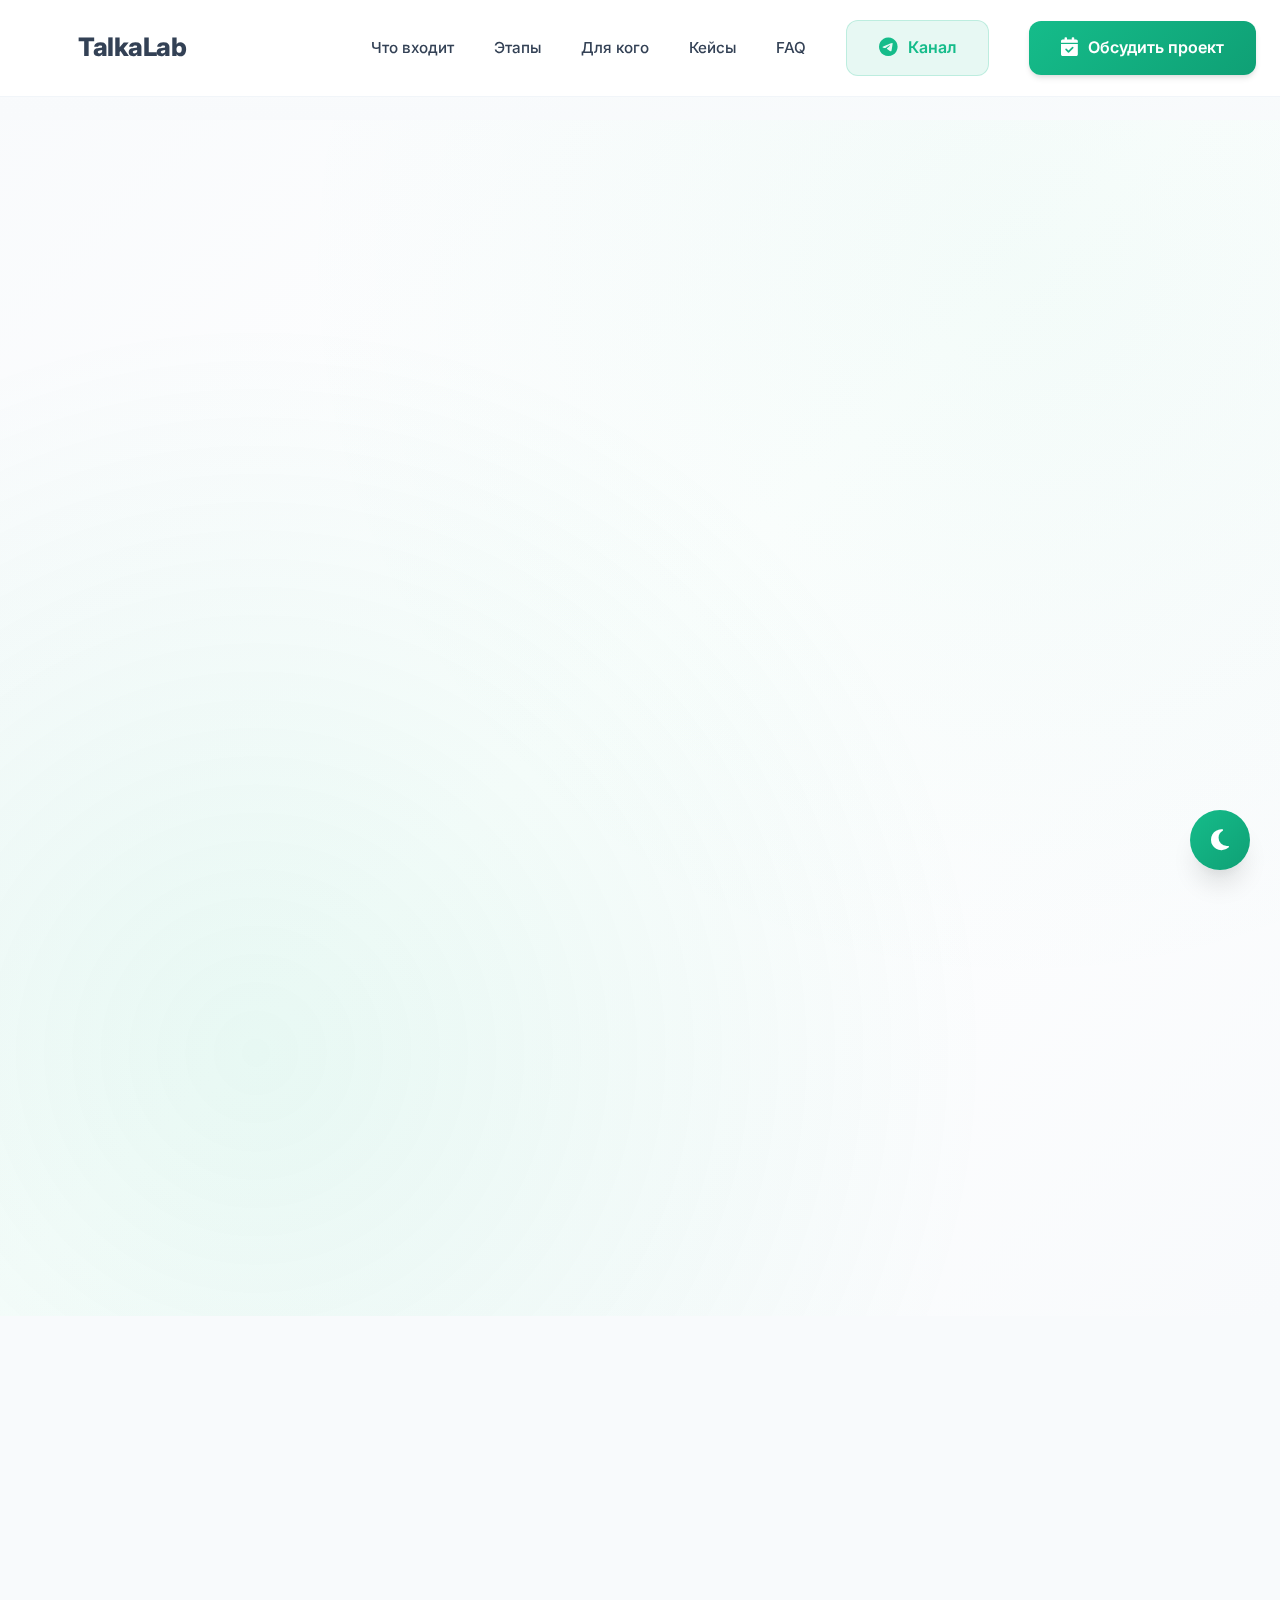
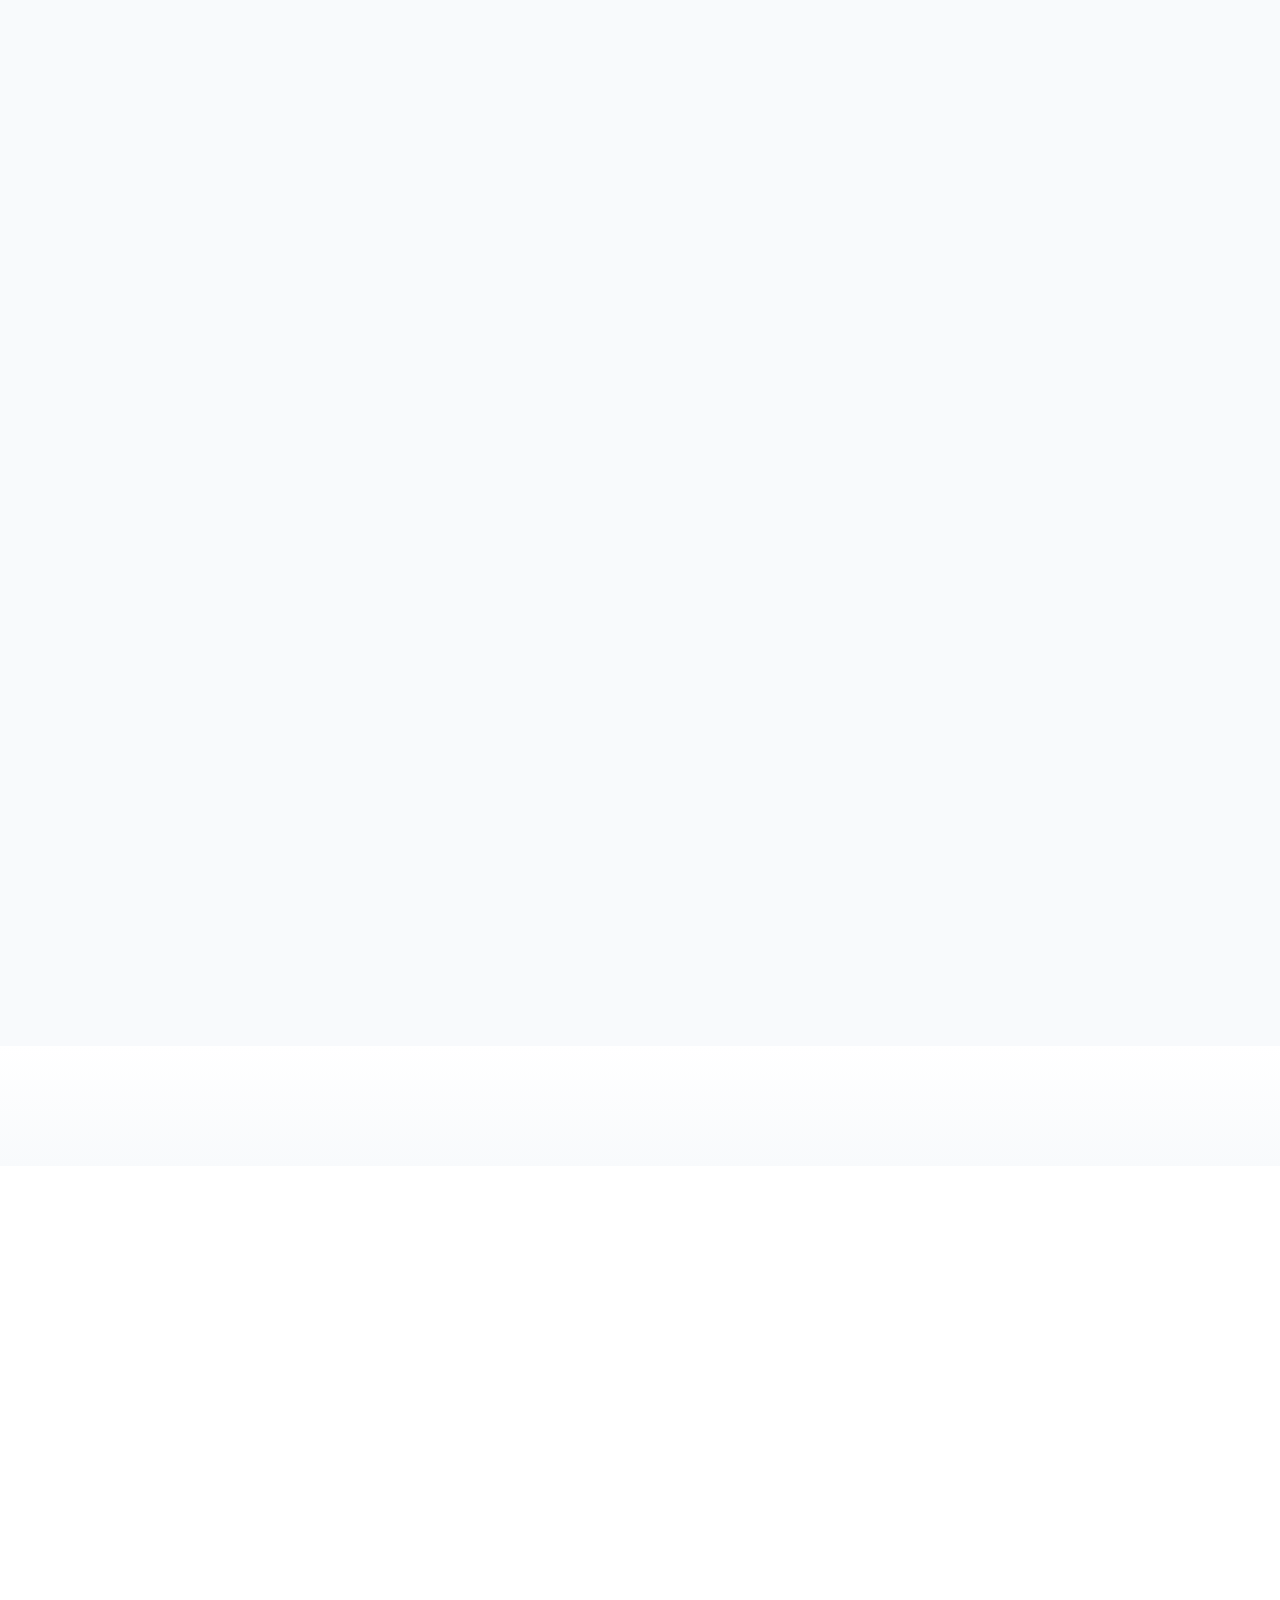
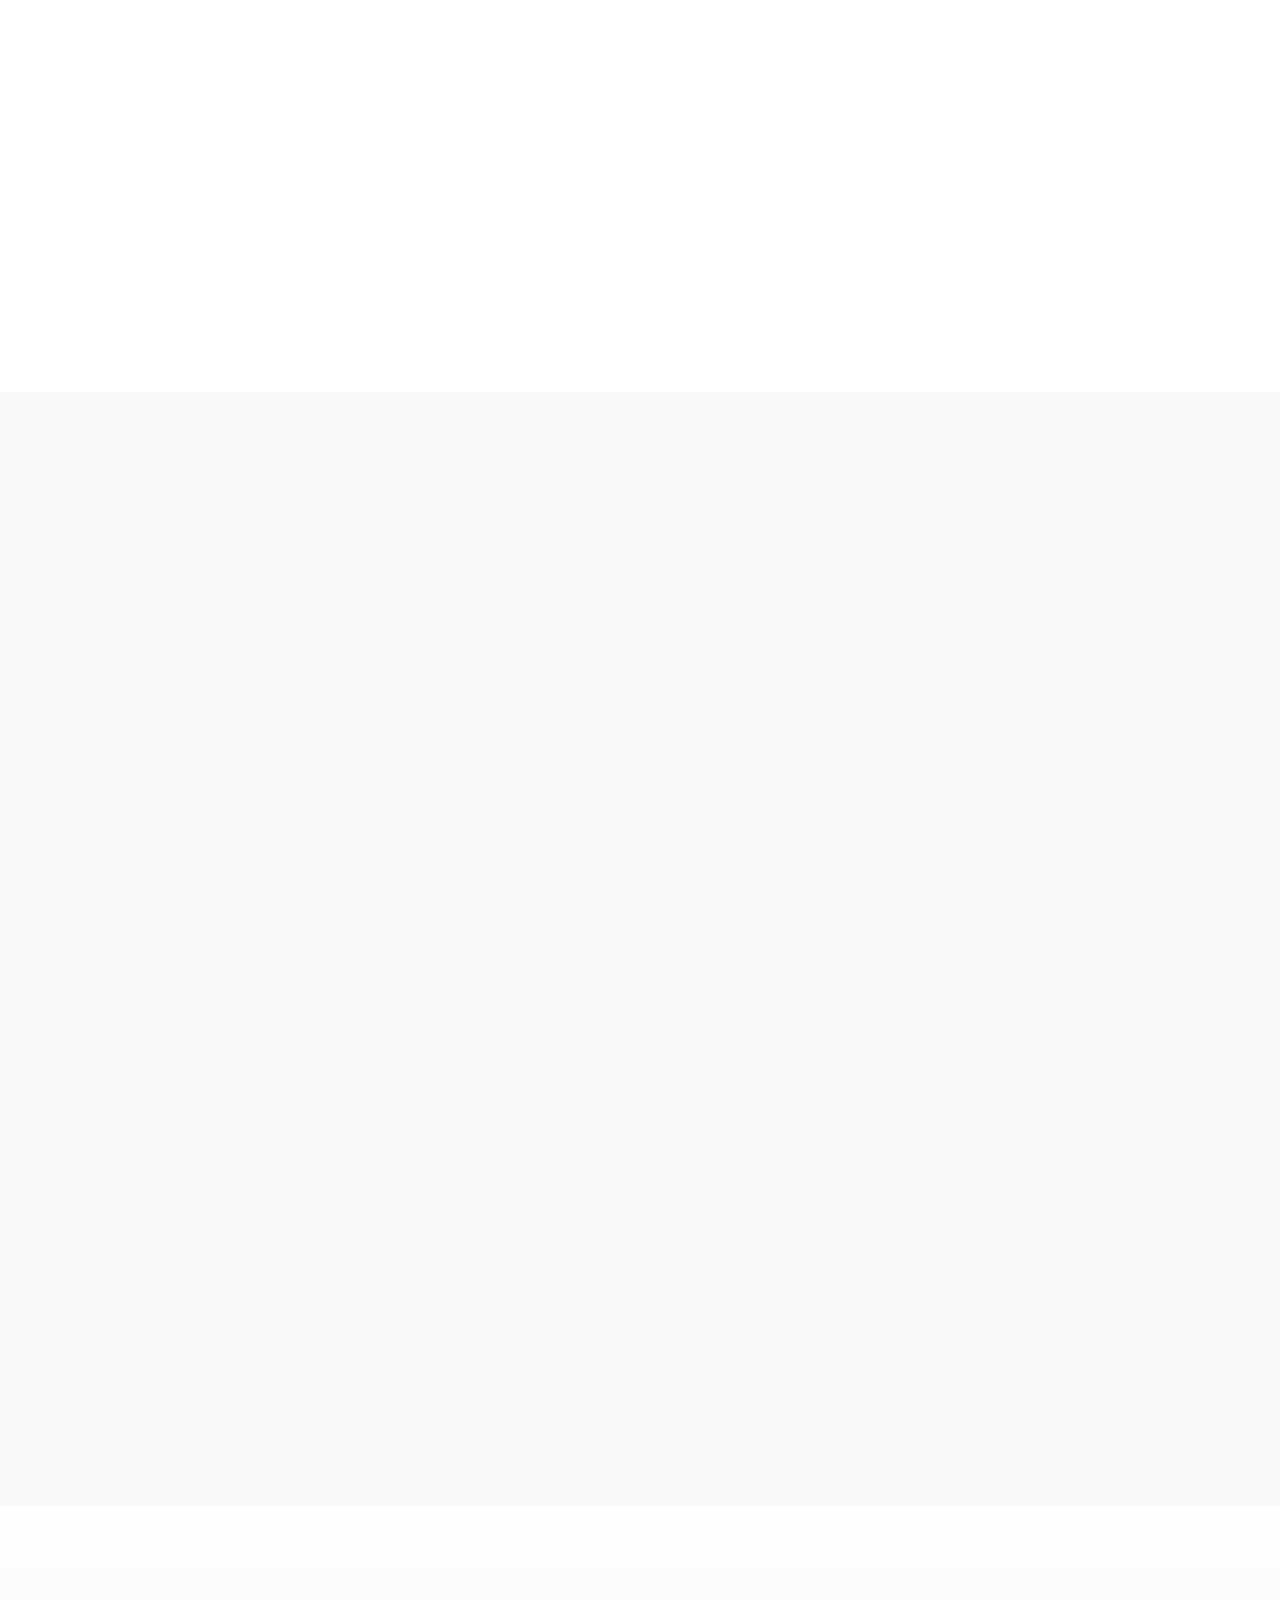
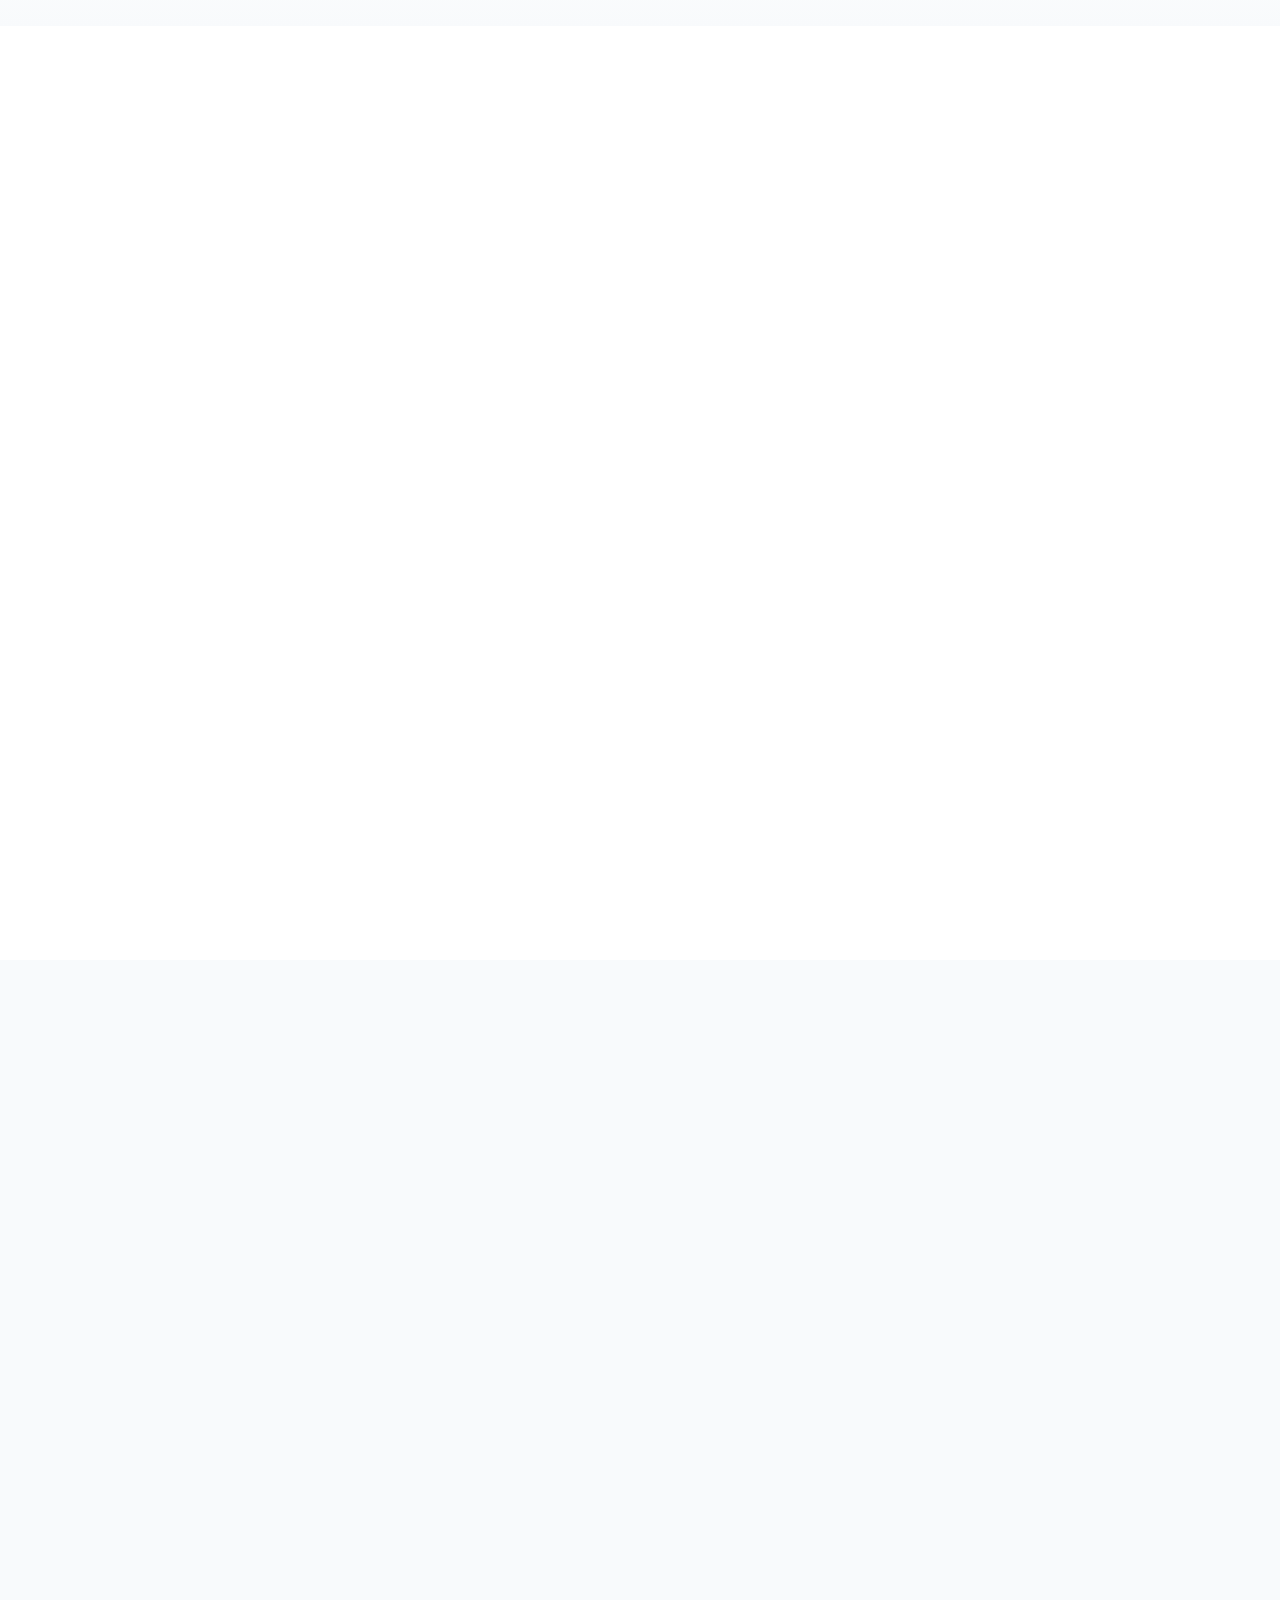
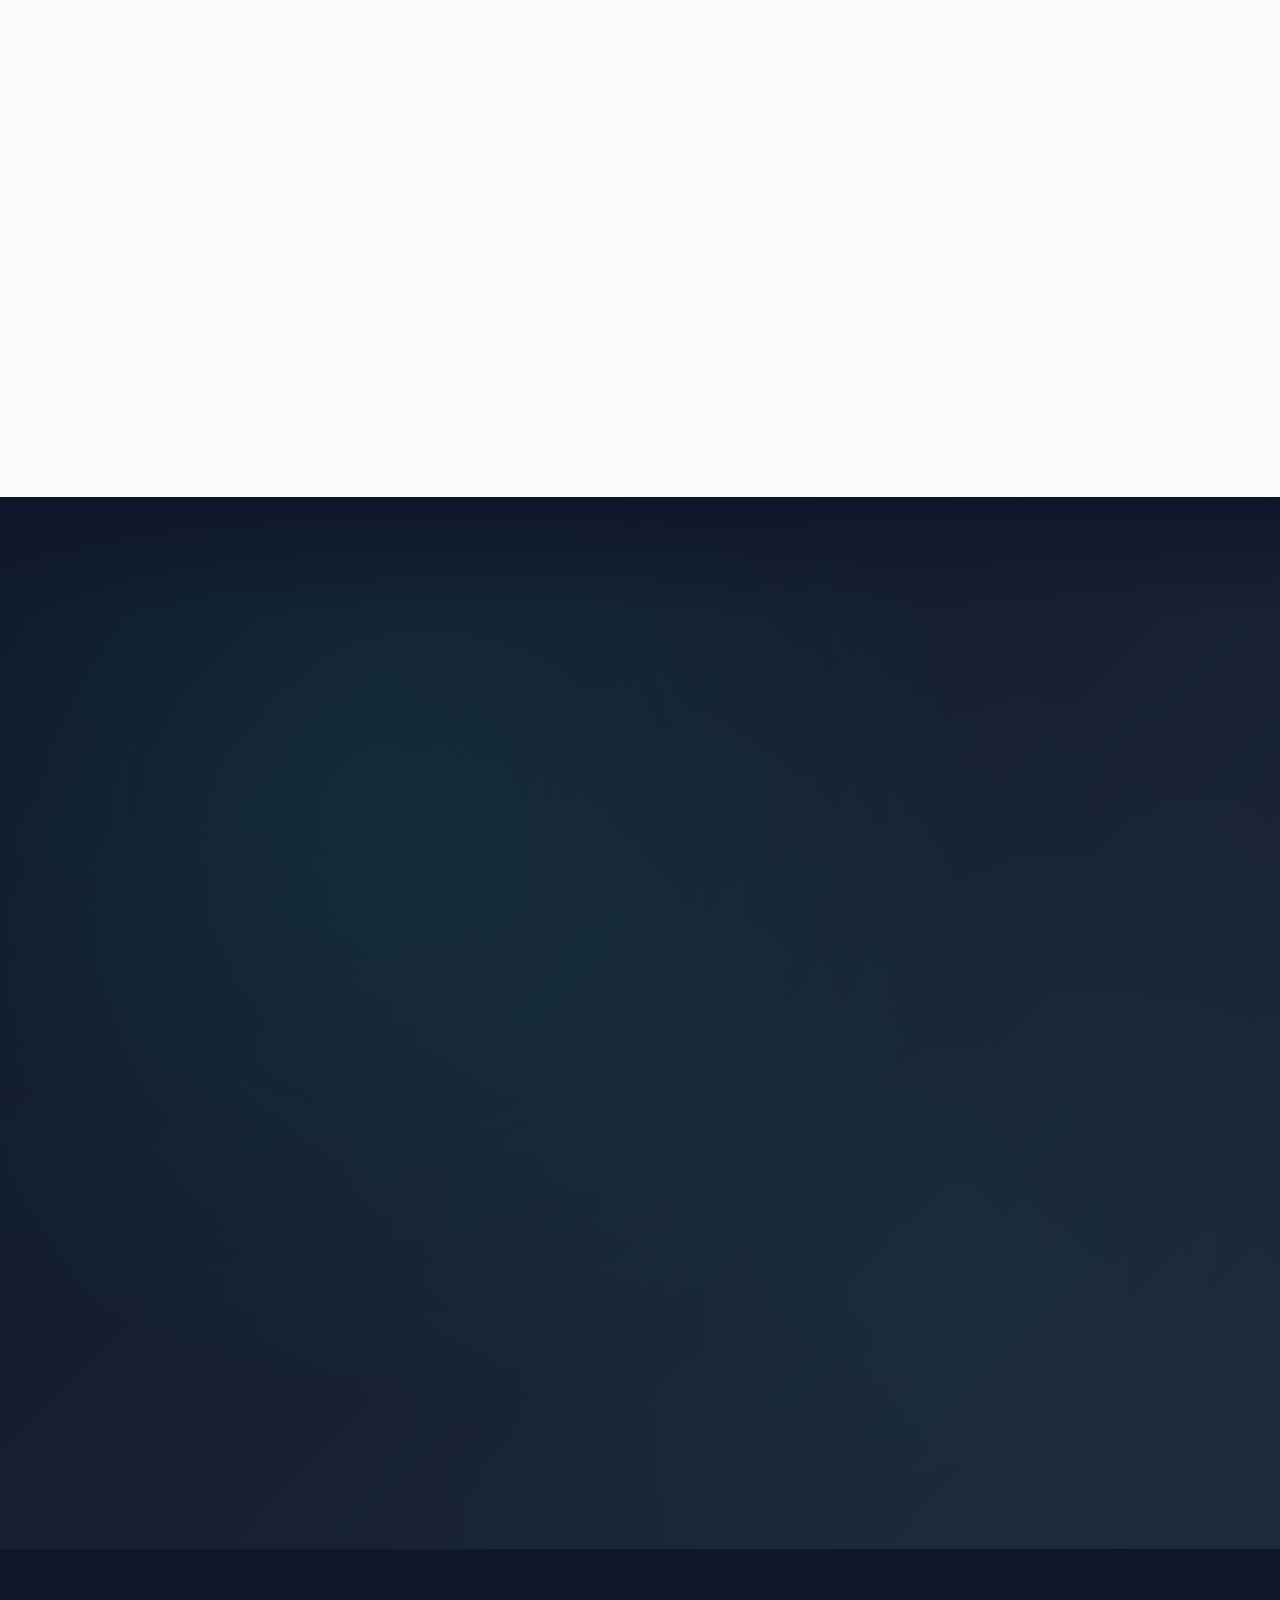
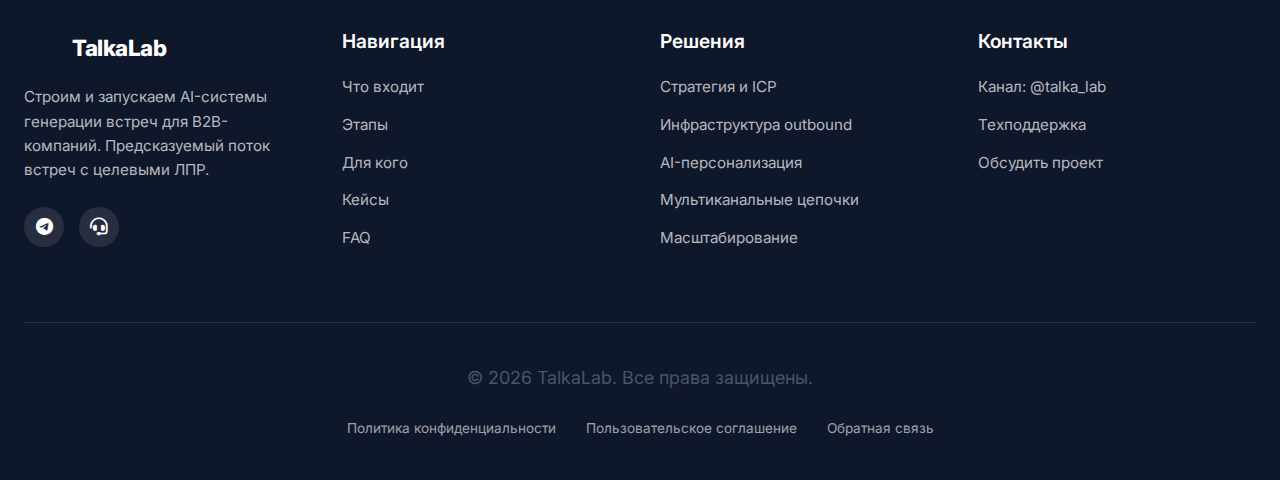
<file: index.html>
<!DOCTYPE html>
<html lang="ru" prefix="og: https://ogp.me/ns#" itemscope itemtype="https://schema.org/WebSite">
<head>
    <!-- Базовые мета-теги -->
    <meta charset="UTF-8">
    <meta name="viewport" content="width=device-width, initial-scale=1.0">
    
    <!-- Основные SEO теги -->
    <title>TalkaLab — AI-системы генерации встреч для B2B | Автоматизация outbound продаж</title>
    <meta name="description" content="TalkaLab строит и запускает AI-системы генерации встреч для B2B-компаний. Стратегия, инфраструктура, мультиканальный outbound, AI-персонализация. Предсказуемый поток встреч с целевыми компаниями.">
    <meta name="keywords" content="AI генерация встреч, B2B outbound, автоматизация продаж B2B, AI персонализация, LinkedIn автоматизация, email прогрев, мультиканальные цепочки, квалификация лидов, ICP, оффер для B2B">
    
    <!-- Канонический URL -->
    <link rel="canonical" href="https://talkalab.ru/" />
    
    <!-- Дополнительные SEO мета-теги -->
    <meta name="author" content="TalkaLab">
    <meta name="robots" content="index, follow, max-image-preview:large, max-snippet:-1, max-video-preview:-1">
    <meta name="theme-color" content="#15bc8a">
    <meta name="apple-mobile-web-app-capable" content="yes">
    <meta name="apple-mobile-web-app-status-bar-style" content="black-translucent">
    
    <!-- Open Graph для соцсетей -->
    <meta property="og:title" content="TalkaLab — AI-системы генерации встреч для B2B">
    <meta property="og:description" content="Строим и запускаем AI-системы генерации встреч для B2B-компаний. Стратегия, инфраструктура, мультиканальный outbound, AI-персонализация.">
    <meta property="og:type" content="website">
    <meta property="og:url" content="https://talkalab.ru/">
    <meta property="og:image" content="images/og-preview.jpg">
    <meta property="og:image:width" content="1200">
    <meta property="og:image:height" content="630">
    <meta property="og:site_name" content="TalkaLab">
    <meta property="og:locale" content="ru_RU">
    
    <!-- Twitter Card -->
    <meta name="twitter:card" content="summary_large_image">
    <meta name="twitter:title" content="TalkaLab — AI-системы генерации встреч для B2B">
    <meta name="twitter:description" content="Строим и запускаем AI-системы генерации встреч для B2B-компаний. Предсказуемый поток встреч с целевыми компаниями.">
    <meta name="twitter:image" content="images/og-preview.jpg">
    <meta name="twitter:site" content="@talkalab">
    
    <!-- Фавиконки -->
    <link rel="apple-touch-icon" sizes="180x180" href="apple-touch-icon.png">
    <link rel="icon" type="image/x-icon" href="favicon.ico">
    <link rel="icon" type="image/png" sizes="32x32" href="favicon-32x32.png">
    <link rel="icon" type="image/png" sizes="16x16" href="favicon-16x16.png">
    <link rel="manifest" href="site.webmanifest">
    <meta name="msapplication-TileColor" content="#15bc8a">
    
    <!-- Шрифты -->
    <link rel="preconnect" href="https://fonts.googleapis.com">
    <link rel="preconnect" href="https://fonts.gstatic.com" crossorigin>
    <link href="https://fonts.googleapis.com/css2?family=Inter:wght@300;400;500;600;700;800&display=swap" rel="stylesheet">
    <link rel="stylesheet" href="https://cdnjs.cloudflare.com/ajax/libs/font-awesome/6.4.0/css/all.min.css">
    
    <!-- Стили -->
    <link rel="stylesheet" href="./style.css">
    
    <!-- Schema.org структурированные данные -->
    <script type="application/ld+json">
    {
        "@context": "https://schema.org",
        "@type": "Organization",
        "@id": "https://talkalab.ru/#organization",
        "name": "TalkaLab",
        "description": "AI-системы генерации встреч для B2B-компаний",
        "url": "https://talkalab.ru/",
        "logo": "https://talkalab.ru/images/logo.png",
        "sameAs": [
            "https://t.me/talka_lab"
        ],
        "contactPoint": {
            "@type": "ContactPoint",
            "contactType": "customer service",
            "url": "https://t.me/talka_lab",
            "availableLanguage": ["Russian"]
        }
    }
    </script>
    
    <script type="application/ld+json">
    {
        "@context": "https://schema.org",
        "@type": "Service",
        "serviceType": "AI-системы генерации встреч для B2B",
        "provider": {
            "@type": "Organization",
            "name": "TalkaLab"
        },
        "description": "Строим и запускаем AI-системы генерации встреч: стратегия, инфраструктура, мультиканальный outbound, AI-персонализация",
        "offers": {
            "@type": "Offer",
            "price": "0",
            "priceCurrency": "RUB",
            "description": "Индивидуальная стоимость под каждый проект"
        }
    }
    </script>
    
    <!-- PWA манифест -->
    <link rel="manifest" href="./manifest.json">
</head>
<body itemscope itemtype="https://schema.org/WebPage">
    <!-- Уведомление об успешной отправке -->
    <div class="success-notification" id="successNotification">
        <div class="success-icon">
            <i class="fas fa-check-circle"></i>
        </div>
        <div class="success-text">
            <h4>Заявка успешно доставлена!</h4>
            <p>Мы свяжемся с вами в ближайшее время</p>
        </div>
        <button class="close-notification" onclick="closeNotification()">×</button>
    </div>

    <!-- Прогресс-бар скролла -->
    <div class="scroll-progress" id="scrollProgress"></div>

    <!-- Кнопка переключения темы -->
    <button class="theme-toggle" id="themeToggle">
        <i class="fas fa-moon"></i>
        <i class="fas fa-sun"></i>
    </button>

    <!-- Шапка -->
    <header id="header">
        <div class="container header-container">
            <!-- Логотип СЛЕВА -->
            <a href="./" class="logo" itemprop="url" aria-label="TalkaLab - Главная страница">
                <div class="logo-icon" itemprop="logo"></div>
                <div class="logo-text" itemprop="name">TalkaLab</div>
            </a>

            <nav class="nav" aria-label="Основная навигация" itemscope itemtype="https://schema.org/SiteNavigationElement">
                <a href="#services" class="nav-link" itemprop="url"><span itemprop="name">Что входит</span></a>
                <a href="#process" class="nav-link" itemprop="url"><span itemprop="name">Этапы</span></a>
                <a href="#audience" class="nav-link" itemprop="url"><span itemprop="name">Для кого</span></a>
                <a href="#cases" class="nav-link" itemprop="url"><span itemprop="name">Кейсы</span></a>
                <a href="#faq" class="nav-link" itemprop="url"><span itemprop="name">FAQ</span></a>
                <!-- Кнопка Telegram канала -->
                <a href="https://t.me/talka_lab" class="btn btn-telegram-channel" target="_blank" rel="noopener noreferrer" aria-label="Наш Telegram канал">
                    <i class="fab fa-telegram btn-icon"></i> Канал
                </a>
                <!-- Основная кнопка консультации -->
                <a href="#contact" class="btn btn-primary" onclick="openConsultationForm()" aria-label="Обсудить генерацию встреч">
                    <i class="fas fa-calendar-check btn-icon"></i> Обсудить проект
                </a>
            </nav>

            <!-- Кнопка гамбургера для мобильного меню -->
            <button class="mobile-menu-btn" id="mobileMenuBtn" aria-label="Открыть меню" aria-expanded="false">
                <span></span>
                <span></span>
                <span></span>
            </button>
        </div>
    </header>

    <!-- Мобильное меню -->
    <div class="mobile-menu" id="mobileMenu">
        <a href="./" class="nav-link">Главный экран</a>
        <a href="#services" class="nav-link">Что входит</a>
        <a href="#process" class="nav-link">Этапы</a>
        <a href="#audience" class="nav-link">Для кого</a>
        <a href="#cases" class="nav-link">Кейсы</a>
        <a href="#faq" class="nav-link">FAQ</a>
        <!-- Кнопка канала в меню -->
        <a href="https://t.me/talka_lab" class="btn btn-telegram-channel" target="_blank" rel="noopener noreferrer">
            <i class="fab fa-telegram btn-icon"></i> Наш канал
        </a>
        <!-- Основная кнопка консультации в меню -->
        <a href="#contact" class="btn btn-primary btn-lg" onclick="openConsultationForm()">
            <i class="fas fa-calendar-check btn-icon"></i> Обсудить проект
        </a>
    </div>

    <!-- Блок 1: Герой -->
    <section class="hero" itemprop="mainEntity" itemscope itemtype="https://schema.org/Service">
        <meta itemprop="serviceType" content="AI-системы генерации встреч для B2B">
        <div class="gradient-transition gradient-down"></div>
        <div class="container">
            <div class="hero-content">
                <div class="hero-text">
                    <div class="hero-badge animate-up" aria-label="Специализация">
                        <i class="fas fa-bolt"></i> AI-системы генерации встреч для B2B
                    </div>

                    <h1 class="animate-up delay-1" itemprop="name">
                        Строим и запускаем <span class="text-gradient">AI-системы</span> генерации встреч для B2B-компаний
                    </h1>

                    <p class="lead animate-up delay-2" itemprop="description">
                        Стратегия, инфраструктура, мультиканальный outbound и AI-персонализация. 
                        Результат — предсказуемый поток встреч с целевыми компаниями.
                    </p>

                    <!-- Кнопки героя -->
                    <div class="hero-buttons animate-up delay-3">
                        <a href="#contact" class="btn btn-primary btn-lg" onclick="openConsultationForm()" aria-label="Обсудить проект">
                            <i class="fas fa-calendar-check btn-icon"></i> Обсудить проект
                        </a>
                        <a href="https://t.me/talka_lab" class="btn btn-telegram-channel btn-lg" target="_blank" rel="noopener noreferrer" aria-label="Наш Telegram канал">
                            <i class="fab fa-telegram-plane btn-icon"></i> Наш канал
                        </a>
                    </div>
                </div>

                <!-- Переписка из фото (адаптирована под B2B) -->
                <div class="chat-demo animate-scale delay-2" aria-label="Пример коммуникации">
                    <div class="chat-header">
                        <div class="chat-avatar">TL</div>
                        <div>
                            <div class="chat-name">TalkaLab AI</div>
                            <div class="chat-status"><i class="fas fa-circle" style="font-size: 0.6rem;"></i> AI-персонализация</div>
                        </div>
                    </div>

                    <div class="chat-messages">
                        <div class="message message-outgoing">
                            Алексей, привет! Заметил, что ваша компания активно растет в сегменте автоматизации. 
                            <div class="message-time">10:30</div>
                        </div>

                        <div class="message message-incoming">
                            Да, верно. В чем вопрос?
                            <div class="message-time">10:32</div>
                        </div>

                        <div class="message message-outgoing">
                            Мы помогаем B2B-компаниям удваивать количество встреч с ЛПР. 
                            Есть 5 минут на созвон на этой неделе?
                            <div class="message-time">10:33</div>
                        </div>

                        <div class="message message-incoming">
                            Давай в четверг в 11:00
                            <div class="message-time">10:34</div>
                        </div>

                        <div class="typing-indicator">
                            <div class="typing-dot"></div>
                            <div class="typing-dot"></div>
                            <div class="typing-dot"></div>
                        </div>
                    </div>
                </div>

                <!-- Кнопка поддержки -->
                <div class="hero-support-btn animate-up delay-4">
                    <p style="margin-bottom: 20px; color: var(--text-secondary);">
                        Есть вопросы? Пишите в поддержку:
                    </p>
                    <a href="https://t.me/talka_lab_support_bot" class="btn btn-outline" target="_blank" rel="noopener noreferrer">
                        <i class="fab fa-telegram btn-icon"></i> Техподдержка в Telegram
                    </a>
                </div>

                <!-- Статистика -->
                <div class="hero-stats" aria-label="Ключевые показатели">
                    <div class="stat animate-up delay-2">
                        <div class="stat-number">2x</div>
                        <div class="stat-label">Рост встреч</div>
                    </div>
                    <div class="stat animate-up delay-3">
                        <div class="stat-number">100%</div>
                        <div class="stat-label">AI-персонализация</div>
                    </div>
                    <div class="stat animate-up delay-4">
                        <div class="stat-number">B2B</div>
                        <div class="stat-label">Только целевые</div>
                    </div>
                </div>
            </div>
        </div>
    </section>

    <!-- Блок: Что входит в услугу (бывший services) -->
    <section id="services" class="services" aria-labelledby="services-title">
        <div class="gradient-transition gradient-up"></div>
        <div class="container">
            <div class="animate-up">
                <h2 class="section-title" id="services-title">Что входит в услугу</h2>
                <p class="section-subtitle">
                    Комплексный подход к генерации встреч: от стратегии до масштабирования
                </p>
            </div>

            <div class="service-content">
                <div class="service-card animate-up">
                    <div class="service-icon">
                        <i class="fas fa-chess-board"></i>
                    </div>
                    <h3>1. Стратегия</h3>
                    <ul class="service-features">
                        <li>Определяем ICP и сегменты</li>
                        <li>Формируем оффер</li>
                        <li>Проектируем цепочки касаний</li>
                        <li>Фиксируем KPI</li>
                    </ul>
                </div>

                <div class="service-card animate-up delay-1">
                    <div class="service-icon">
                        <i class="fas fa-network-wired"></i>
                    </div>
                    <h3>2. Инфраструктура</h3>
                    <ul class="service-features">
                        <li>Email-система и прогрев</li>
                        <li>Автоматизация LinkedIn</li>
                        <li>Интеграция с CRM</li>
                        <li>AI-персонализация и аналитика</li>
                    </ul>
                </div>

                <div class="service-card animate-up delay-2">
                    <div class="service-icon">
                        <i class="fas fa-rocket"></i>
                    </div>
                    <h3>3. Запуск outbound</h3>
                    <ul class="service-features">
                        <li>Поиск компаний и контактов</li>
                        <li>Персонализированные сообщения</li>
                        <li>Мультиканальные цепочки</li>
                        <li>Квалификация лидов и передача в продажи</li>
                    </ul>
                </div>

                <div class="service-card animate-up delay-3">
                    <div class="service-icon">
                        <i class="fas fa-chart-line"></i>
                    </div>
                    <h3>4. Рост и масштаб</h3>
                    <ul class="service-features">
                        <li>Анализ конверсий</li>
                        <li>Тест гипотез и офферов</li>
                        <li>Оптимизация сообщений</li>
                        <li>Масштабирование pipeline</li>
                    </ul>
                </div>
            </div>
        </div>
    </section>

    <!-- Блок: Этапы (новый блок) -->
    <section id="process" class="comparison" aria-labelledby="process-title">
        <div class="gradient-transition gradient-down"></div>
        <div class="container">
            <div class="animate-up">
                <h2 class="section-title" id="process-title">Как мы строим систему генерации встреч</h2>
                <p class="section-subtitle">
                    Прозрачный процесс от анализа до предсказуемого потока встреч
                </p>
            </div>

            <div class="comparison-grid">
                <div class="comparison-column comparison-bad animate-up">
                    <h3><i class="fas fa-times-circle" style="color: #ef4444;"></i> Типичный подход</h3>
                    <ul class="comparison-list bad">
                        <li><i class="fas fa-times"></i> Хаотичный поиск клиентов</li>
                        <li><i class="fas fa-times"></i> Шаблонные письма без отклика</li>
                        <li><i class="fas fa-times"></i> Нет системы и KPI</li>
                        <li><i class="fas fa-times"></i> Сливаем бюджеты на "авось"</li>
                        <li><i class="fas fa-times"></i> Невозможно масштабировать</li>
                    </ul>
                </div>

                <div class="comparison-column comparison-good animate-up delay-1">
                    <h3><i class="fas fa-check-circle" style="color: var(--primary);"></i> Система от TalkaLab</h3>
                    <ul class="comparison-list good">
                        <li><i class="fas fa-check"></i> Четкий ICP и сегментация</li>
                        <li><i class="fas fa-check"></i> AI-персонализация каждого касания</li>
                        <li><i class="fas fa-check"></i> Мультиканальные цепочки (email + LinkedIn)</li>
                        <li><i class="fas fa-check"></i> Прозрачная аналитика и KPI</li>
                        <li><i class="fas fa-check"></i> Масштабируемый pipeline</li>
                    </ul>
                </div>
            </div>

            <div class="text-center animate-up delay-2" style="margin-top: 60px;">
                <p style="font-size: 1.25rem; font-weight: 600; color: var(--text-primary); max-width: 800px; margin: 0 auto;">
                    Результат: предсказуемый поток встреч с целевыми компаниями.
                </p>
            </div>
        </div>
    </section>

    <!-- Блок 4: Для кого -->
    <section id="audience" class="audience" aria-labelledby="audience-title">
        <div class="gradient-transition gradient-up"></div>
        <div class="container">
            <div class="animate-up">
                <h2 class="section-title" id="audience-title">Кому подходит наша система</h2>
                <p class="section-subtitle">
                    B2B-компании, которые хотят предсказуемый поток встреч с ЛПР
                </p>
            </div>

            <div class="audience-grid">
                <div class="audience-card animate-up">
                    <div class="audience-icon">
                        <i class="fas fa-building"></i>
                    </div>
                    <h3>B2B-продукты</h3>
                    <p>SaaS, платформы, цифровые решения с длинным циклом сделки</p>
                </div>

                <div class="audience-card animate-up delay-1">
                    <div class="audience-icon">
                        <i class="fas fa-chart-pie"></i>
                    </div>
                    <h3>Консалтинг и услуги</h3>
                    <p>Компании, которые продают экспертизу и сложные решения</p>
                </div>

                <div class="audience-card animate-up delay-2">
                    <div class="audience-icon">
                        <i class="fas fa-microchip"></i>
                    </div>
                    <h3>Технологические стартапы</h3>
                    <p>Кому нужен быстрый выход на лиц, принимающих решения</p>
                </div>

                <div class="audience-card animate-up delay-3">
                    <div class="audience-icon">
                        <i class="fas fa-handshake"></i>
                    </div>
                    <h3>Производство B2B</h3>
                    <p>Компании с узкой целевой аудиторией и экспертными продажами</p>
                </div>

                <div class="audience-card animate-up">
                    <div class="audience-icon">
                        <i class="fas fa-globe"></i>
                    </div>
                    <h3>Международный B2B</h3>
                    <p>Выход на западные рынки с AI-персонализацией на английском</p>
                </div>

                <div class="audience-card animate-up delay-1">
                    <div class="audience-icon">
                        <i class="fas fa-database"></i>
                    </div>
                    <h3>IT и интеграторы</h3>
                    <p>Сложные продукты, требующие квалифицированных лидов</p>
                </div>
            </div>
        </div>
    </section>

    <!-- Блок 5: КЕЙСЫ -->
    <section id="cases" class="cases" aria-labelledby="cases-title">
        <div class="gradient-transition gradient-down"></div>
        <div class="container">
            <div class="animate-up">
                <h2 class="section-title" id="cases-title">Результаты наших клиентов</h2>
                <p class="section-subtitle">
                    Как мы увеличили количество встреч для B2B-компаний
                </p>
            </div>

            <div class="cases-grid">
                <div class="case-card animate-up">
                    <div class="service-icon">
                        <i class="fas fa-cloud"></i>
                    </div>
                    <h3>SaaS-платформа для автоматизации</h3>
                    <p>Построили систему генерации встреч с нуля. Через 3 месяца — 25+ встреч ежемесячно с директорами по развитию.</p>
                    <div class="case-stats">
                        <div class="case-stat">
                            <div class="case-stat-value">25+</div>
                            <div class="case-stat-label">Встреч в месяц</div>
                        </div>
                        <div class="case-stat">
                            <div class="case-stat-value">3x</div>
                            <div class="case-stat-label">Рост pipeline</div>
                        </div>
                    </div>
                </div>

                <div class="case-card animate-up delay-1">
                    <div class="service-icon">
                        <i class="fas fa-chart-bar"></i>
                    </div>
                    <h3>Консалтинговое агентство</h3>
                    <p>AI-персонализация и мультиканальные цепочки увеличили конверсию в ответы на 340%. 12 встреч с ЛПР за первый месяц.</p>
                    <div class="case-stats">
                        <div class="case-stat">
                            <div class="case-stat-value">+340%</div>
                            <div class="case-stat-label">Конверсия в ответы</div>
                        </div>
                        <div class="case-stat">
                            <div class="case-stat-value">12</div>
                            <div class="case-stat-label">Встреч за месяц</div>
                        </div>
                    </div>
                </div>

                <div class="case-card animate-up delay-2">
                    <div class="service-icon">
                        <i class="fas fa-microchip"></i>
                    </div>
                    <h3>IT-интегратор</h3>
                    <p>Автоматизировали LinkedIn и email-прогрев. Стоимость встречи снизилась в 4 раза, количество квалифицированных лидов выросло на 200%.</p>
                    <div class="case-stats">
                        <div class="case-stat">
                            <div class="case-stat-value">-75%</div>
                            <div class="case-stat-label">Стоимость встречи</div>
                        </div>
                        <div class="case-stat">
                            <div class="case-stat-value">+200%</div>
                            <div class="case-stat-label">Квалиф. лиды</div>
                        </div>
                    </div>
                </div>
            </div>

            <div class="text-center animate-up delay-3" style="margin-top: 60px;">
                <a href="#contact" class="btn btn-primary btn-lg" onclick="openConsultationForm()" aria-label="Рассчитать потенциальный результат">
                    <i class="fas fa-calculator btn-icon"></i> Рассчитать ваш потенциал
                </a>
            </div>
        </div>
    </section>

    <!-- Блок 6: FAQ -->
    <section id="faq" class="faq" aria-labelledby="faq-title">
        <div class="gradient-transition gradient-up"></div>
        <div class="container">
            <div class="faq-container">
                <h2 class="section-title animate-up" id="faq-title">Часто задаваемые вопросы</h2>
                <p class="section-subtitle animate-up delay-1">
                    Ответы на вопросы о генерации встреч для B2B
                </p>

                <div class="faq-list">
                    <!-- Вопрос 1 -->
                    <div class="faq-item animate-up delay-1">
                        <div class="faq-question" onclick="toggleFAQ(1)">
                            <span>Что такое AI-система генерации встреч?</span>
                            <i class="fas fa-plus faq-icon"></i>
                        </div>
                        <div class="faq-answer" id="faq-answer-1">
                            <p>Это комплексное решение: стратегия, инфраструктура и запуск мультиканального outbound с AI-персонализацией. Система автоматически находит, прогревает и квалифицирует потенциальных клиентов, передавая в продажи только готовые встречи.</p>
                        </div>
                    </div>

                    <!-- Вопрос 2 -->
                    <div class="faq-item animate-up delay-2">
                        <div class="faq-question" onclick="toggleFAQ(2)">
                            <span>Какие каналы вы используете?</span>
                            <i class="fas fa-plus faq-icon"></i>
                        </div>
                        <div class="faq-answer" id="faq-answer-2">
                            <p>Мультиканальный подход: email с прогревом доменов, LinkedIn автоматизация (коннекты, сообщения, inMail), а также интеграция с CRM. В зависимости от целевой аудитории добавляем и другие каналы.</p>
                        </div>
                    </div>

                    <!-- Вопрос 3 -->
                    <div class="faq-item animate-up delay-3">
                        <div class="faq-question" onclick="toggleFAQ(3)">
                            <span>Как работает AI-персонализация?</span>
                            <i class="fas fa-plus faq-icon"></i>
                        </div>
                        <div class="faq-answer" id="faq-answer-3">
                            <p>AI анализирует данные о компании и контакте (сайт, LinkedIn, новости, активность) и генерирует уникальное персонализированное сообщение под каждого ЛПР. Это повышает отклик в 3-5 раз по сравнению с шаблонами.</p>
                        </div>
                    </div>

                    <!-- Вопрос 4 -->
                    <div class="faq-item animate-up delay-4">
                        <div class="faq-question" onclick="toggleFAQ(4)">
                            <span>Сколько времени нужно на запуск?</span>
                            <i class="fas fa-plus faq-icon"></i>
                        </div>
                        <div class="faq-answer" id="faq-answer-4">
                            <p>Стратегия и настройка инфраструктуры занимают 2-3 недели. Первые результаты (встречи) обычно идут на 3-4 неделе после старта кампаний.</p>
                        </div>
                    </div>

                    <!-- Вопрос 5 -->
                    <div class="faq-item animate-up delay-1">
                        <div class="faq-question" onclick="toggleFAQ(5)">
                            <span>Какие KPI мы отслеживаем?</span>
                            <i class="fas fa-plus faq-icon"></i>
                        </div>
                        <div class="faq-answer" id="faq-answer-5">
                            <ul>
                                <li>Количество квалифицированных встреч</li>
                                <li>Конверсия на каждом этапе воронки</li>
                                <li>Стоимость встречи</li>
                                <li>Объем созданного pipeline</li>
                                <li>ROI кампаний</li>
                            </ul>
                        </div>
                    </div>

                    <!-- Вопрос 6 -->
                    <div class="faq-item animate-up delay-2">
                        <div class="faq-question" onclick="toggleFAQ(6)">
                            <span>С какими CRM вы интегрируетесь?</span>
                            <i class="fas fa-plus faq-icon"></i>
                        </div>
                        <div class="faq-answer" id="faq-answer-6">
                            <p>Поддерживаем интеграцию с основными CRM: HubSpot, Salesforce, Pipedrive, AmoCRM, Bitrix24. Также можем настроить передачу данных через API или Zapier/Make.</p>
                        </div>
                    </div>

                    <!-- Вопрос 7 -->
                    <div class="faq-item animate-up delay-3">
                        <div class="faq-question" onclick="toggleFAQ(7)">
                            <span>Подходит ли это для международных рынков?</span>
                            <i class="fas fa-plus faq-icon"></i>
                        </div>
                        <div class="faq-answer" id="faq-answer-7">
                            <p>Да, мы работаем с разными регионами. AI-персонализация адаптируется под язык, культуру и особенности рынка. Есть опыт с США, Европой, Ближним Востоком и Азией.</p>
                        </div>
                    </div>

                    <!-- Вопрос 8 -->
                    <div class="faq-item animate-up delay-4">
                        <div class="faq-question" onclick="toggleFAQ(8)">
                            <span>Что нужно для старта?</span>
                            <i class="fas fa-plus faq-icon"></i>
                        </div>
                        <div class="faq-answer" id="faq-answer-8">
                            <p>Минимально: понимание вашего продукта и целевой аудитории. Мы помогаем с упаковкой оффера, поиском контактов и всей технической частью. Достаточно 1-2 встреч для стратегической сессии.</p>
                        </div>
                    </div>
                </div>
            </div>
        </div>
    </section>

    <!-- Блок 7: CTA -->
    <section id="contact" class="cta" aria-labelledby="cta-title">
        <div class="gradient-transition gradient-dark-up"></div>
        <div class="container">
            <div class="cta-content">
                <h2 class="animate-up" id="cta-title">Готовы к предсказуемому потоку встреч?</h2>
                <p class="animate-up delay-1">
                    Обсудим ваш продукт, целевую аудиторию и покажем, как AI-система 
                    может удвоить количество встреч с ЛПР.
                </p>

                <div class="consultation-widget animate-scale delay-2">
                    <div class="consultation-icon">
                        <i class="fas fa-calendar-check"></i>
                    </div>
                    <div class="consultation-title">Обсудить проект</div>
                    <p class="consultation-desc">Оставьте контакты, и мы свяжемся в течение 24 часов для бесплатной консультации</p>
                    <a href="#consultation-form" class="btn btn-primary btn-lg" onclick="openConsultationForm()" aria-label="Оставить заявку">
                        <i class="fas fa-calendar-check btn-icon"></i> Оставить заявку
                    </a>
                </div>

                <div class="hero-stats animate-up delay-3">
                    <div class="stat">
                        <div class="stat-number">0 ₽</div>
                        <div class="stat-label">За консультацию</div>
                    </div>
                    <div class="stat">
                        <div class="stat-number">24 ч</div>
                        <div class="stat-label">На ответ</div>
                    </div>
                    <div class="stat">
                        <div class="stat-number">B2B</div>
                        <div class="stat-label">Только целевые</div>
                    </div>
                </div>
            </div>
        </div>
    </section>

    <!-- ПОДВАЛ -->
    <footer>
        <div class="container">
            <div class="footer-content">
                <div class="footer-column">
                    <div class="footer-logo">
                        <div class="logo-icon"></div>
                        <div class="logo-text">TalkaLab</div>
                    </div>
                    <p style="color: rgba(255, 255, 255, 0.7); font-size: 0.95rem; line-height: 1.6;">
                        Строим и запускаем AI-системы генерации встреч для B2B-компаний. 
                        Предсказуемый поток встреч с целевыми ЛПР.
                    </p>
                    <div class="social-links">
                        <a href="https://t.me/talka_lab" class="social-link" target="_blank" rel="noopener noreferrer" aria-label="Telegram канал TalkaLab">
                            <i class="fab fa-telegram"></i>
                        </a>
                        <a href="https://t.me/talka_lab_support_bot" class="social-link" target="_blank" rel="noopener noreferrer" aria-label="Техподдержка TalkaLab">
                            <i class="fas fa-headset"></i>
                        </a>
                    </div>
                </div>

                <div class="footer-column">
                    <h3>Навигация</h3>
                    <ul class="footer-links">
                        <li><a href="#services">Что входит</a></li>
                        <li><a href="#process">Этапы</a></li>
                        <li><a href="#audience">Для кого</a></li>
                        <li><a href="#cases">Кейсы</a></li>
                        <li><a href="#faq">FAQ</a></li>
                    </ul>
                </div>

                <div class="footer-column">
                    <h3>Решения</h3>
                    <ul class="footer-links">
                        <li><a href="#services">Стратегия и ICP</a></li>
                        <li><a href="#services">Инфраструктура outbound</a></li>
                        <li><a href="#services">AI-персонализация</a></li>
                        <li><a href="#services">Мультиканальные цепочки</a></li>
                        <li><a href="#services">Масштабирование</a></li>
                    </ul>
                </div>

                <div class="footer-column">
                    <h3>Контакты</h3>
                    <ul class="footer-links">
                        <li><a href="https://t.me/talka_lab" target="_blank" rel="noopener noreferrer">Канал: @talka_lab</a></li>
                        <li><a href="https://t.me/talka_lab_support_bot" target="_blank" rel="noopener noreferrer">Техподдержка</a></li>
                        <li><a href="#contact" onclick="openConsultationForm()">Обсудить проект</a></li>
                    </ul>
                </div>
            </div>

            <div class="copyright">
                <p>&copy; <span id="currentYear">2026</span> TalkaLab. Все права защищены.</p>
                <div class="copyright-links">
                    <a href="#" onclick="openPrivacyPolicy()">Политика конфиденциальности</a>
                    <a href="#" onclick="openTerms()">Пользовательское соглашение</a>
                    <a href="#contact" onclick="openConsultationForm()">Обратная связь</a>
                </div>
            </div>
        </div>
    </footer>

    <!-- МОДАЛЬНОЕ ОКНО ФОРМЫ КОНСУЛЬТАЦИИ -->
    <div id="consultationModal" class="modal-overlay">
        <div class="modal-content">
            <div class="brief-header">
                <button class="close-modal" onclick="closeConsultationForm()" aria-label="Закрыть форму">×</button>
                <h3>Обсудить проект</h3>
                <p>Оставьте контакты, и мы свяжемся в течение 24 часов</p>
            </div>
            <div class="brief-body">
                <form id="consultationForm" class="brief-form">
                    <div class="form-group">
                        <label for="clientName">Ваше имя</label>
                        <input type="text" id="clientName" name="name" required placeholder="Введите ваше имя">
                    </div>
                    <div class="form-group">
                        <label for="clientTelegram">
                            Ваш Telegram username 
                            <button type="button" class="help-btn" onclick="openInstruction()" aria-label="Как найти Telegram username">
                                <i class="fas fa-question-circle"></i> Как найти?
                            </button>
                        </label>
                        <input type="text" id="clientTelegram" name="telegram" required placeholder="@username (например: @ivanov)">
                    </div>
                    <button type="submit" class="submit-btn" aria-label="Отправить заявку">Отправить заявку</button>
                </form>
            </div>
        </div>
    </div>

    <!-- МОДАЛЬНОЕ ОКНО ИНСТРУКЦИИ -->
    <div id="instructionModal" class="instruction-modal">
        <div class="instruction-content">
            <div class="instruction-header">
                <button class="close-instruction" onclick="closeInstruction()" aria-label="Закрыть инструкцию">×</button>
                <h3>Как найти Telegram username?</h3>
                <p>Простая инструкция для поиска вашего username в Telegram</p>
            </div>
            <div class="instruction-body">
                <div class="instruction-steps">
                    <div class="instruction-step">
                        <div class="step-number">1</div>
                        <div class="step-content">
                            <h4>Откройте Telegram</h4>
                            <p>Запустите приложение Telegram на вашем телефоне.</p>
                        </div>
                    </div>
                    <div class="instruction-step">
                        <div class="step-number">2</div>
                        <div class="step-content">
                            <h4>Перейдите в настройки</h4>
                            <p>Нажмите на значок меню (три полоски) в левом верхнем углу, затем выберите "Настройки".</p>
                        </div>
                    </div>
                    <div class="instruction-step">
                        <div class="step-number">3</div>
                        <div class="step-content">
                            <h4>Найдите свой username</h4>
                            <p>В настройках нажмите на свой профиль вверху. Здесь вы увидите поле "Username".</p>
                        </div>
                    </div>
                    <div class="instruction-step">
                        <div class="step-number">4</div>
                        <div class="step-content">
                            <h4>Скопируйте username</h4>
                            <p>Если у вас есть username (начинается с @), скопируйте его. Если нет — создайте новый.</p>
                        </div>
                    </div>
                    <div class="instruction-step">
                        <div class="step-number">5</div>
                        <div class="step-content">
                            <h4>Как создать username?</h4>
                            <p>Если у вас нет username, нажмите "Установить username". Придумайте и введите его (например: @ivanov).</p>
                        </div>
                    </div>
                </div>
                <div style="background: #f8f9fa; padding: 20px; border-radius: 10px; margin-top: 25px;">
                    <h4 style="color: #333; margin-bottom: 10px;"><i class="fas fa-lightbulb"></i> Важно знать</h4>
                    <p style="color: #666; margin-bottom: 5px; font-size: 0.9rem;">• Username всегда начинается с символа @</p>
                    <p style="color: #666; margin-bottom: 5px; font-size: 0.9rem;">• Он может содержать латинские буквы, цифры и нижние подчеркивания</p>
                    <p style="color: #666; margin-bottom: 0; font-size: 0.9rem;">• Примеры правильных username: @ivanov, @maria_2023, @company_name</p>
                </div>
            </div>
        </div>
    </div>

    <!-- Модальное окно политики конфиденциальности -->
    <div id="privacyModal" class="modal-overlay">
        <div class="modal-content">
            <div class="brief-header">
                <button class="close-modal" onclick="closePrivacyPolicy()" aria-label="Закрыть политику конфиденциальности">×</button>
                <h3>Политика конфиденциальности</h3>
            </div>
            <div class="brief-body">
                <div style="max-height: 400px; overflow-y: auto; padding-right: 10px;">
                    <h4>1. Общие положения</h4>
                    <p style="font-size: 0.95rem; line-height: 1.6; margin-bottom: 15px;">
                        Настоящая политика конфиденциальности регулирует порядок обработки и защиты информации о физических лицах, пользующихся услугами сайта TalkaLab.
                    </p>
                    
                    <h4>2. Сбор информации</h4>
                    <p style="font-size: 0.95rem; line-height: 1.6; margin-bottom: 15px;">
                        Мы собираем только ту информацию, которую вы предоставляете нам добровольно при заполнении форм на сайте: имя и Telegram username.
                    </p>
                    
                    <h4>3. Использование информации</h4>
                    <p style="font-size: 0.95rem; line-height: 1.6; margin-bottom: 15px;">
                        Предоставленная информация используется исключительно для связи с вами и предоставления консультационных услуг.
                    </p>
                    
                    <h4>4. Защита информации</h4>
                    <p style="font-size: 0.95rem; line-height: 1.6; margin-bottom: 15px;">
                        Мы принимаем необходимые меры для защиты вашей персональной информации от несанкционированного доступа.
                    </p>
                    
                    <h4>5. Контакты</h4>
                    <p style="font-size: 0.95rem; line-height: 1.6; margin-bottom: 0;">
                        По вопросам защиты персональных данных обращайтесь в Telegram: @talka_lab
                    </p>
                </div>
            </div>
        </div>
    </div>

    <!-- Модальное окно пользовательского соглашения -->
    <div id="termsModal" class="modal-overlay">
        <div class="modal-content">
            <div class="brief-header">
                <button class="close-modal" onclick="closeTerms()" aria-label="Закрыть пользовательское соглашение">×</button>
                <h3>Пользовательское соглашение</h3>
            </div>
            <div class="brief-body">
                <div style="max-height: 400px; overflow-y: auto; padding-right: 10px;">
                    <h4>1. Общие положения</h4>
                    <p style="font-size: 0.95rem; line-height: 1.6; margin-bottom: 15px;">
                        Настоящее Соглашение регулирует отношения между TalkaLab и Пользователем по использованию сайта и услуг.
                    </p>
                    
                    <h4>2. Условия использования</h4>
                    <p style="font-size: 0.95rem; line-height: 1.6; margin-bottom: 15px;">
                        Используя сайт TalkaLab, вы подтверждаете, что ознакомились с условиями настоящего Соглашения и принимаете их.
                    </p>
                    
                    <h4>3. Услуги</h4>
                    <p style="font-size: 0.95rem; line-height: 1.6; margin-bottom: 15px;">
                        TalkaLab предоставляет услуги по построению и запуску AI-систем генерации встреч для B2B-компаний.
                    </p>
                    
                    <h4>4. Ответственность</h4>
                    <p style="font-size: 0.95rem; line-height: 1.6; margin-bottom: 15px;">
                        TalkaLab не несет ответственности за любые косвенные убытки, возникшие в результате использования или невозможности использования услуг.
                    </p>
                    
                    <h4>5. Контакты</h4>
                    <p style="font-size: 0.95rem; line-height: 1.6; margin-bottom: 0;">
                        По всем вопросам обращайтесь: Telegram @talka_lab
                    </p>
                </div>
            </div>
        </div>
    </div>

    <!-- Подключаем JavaScript -->
    <script src="./script.js"></script>
</body>
</html>
</file>
<file: style.css>
/* ===== ГЛОБАЛЬНЫЕ СТИЛИ И ЦВЕТА ===== */
:root {
    /* 🟢 Основной зеленый цвет */
    --primary: #15bc8a;
    --primary-light: #30d6a5;
    --primary-dark: #0fa075;

    --dark: #0f172a;
    --light: #ffffff;
    --gray-900: #1e293b;
    --gray-800: #334155;
    --gray-700: #475569;
    --gray-600: #64748b;
    --gray-500: #94a3b8;
    --gray-400: #cbd5e1;
    --gray-300: #e2e8f0;
    --gray-200: #f1f5f9;
    --gray-100: #f8fafc;
    --white: #ffffff;

    /* Ссылка на СВЕТЛУЮ версию логотипа */
    --logo-url: url('https://i.yapx.ru/c0GqR.png');
    --footer-logo-url: url('https://i.yapx.ru/c0GqR.png');

    --gradient-primary: linear-gradient(135deg, var(--primary) 0%, var(--primary-dark) 100%);
    --gradient-dark: linear-gradient(135deg, var(--dark) 0%, var(--gray-900) 100%);

    --shadow-sm: 0 1px 3px 0 rgba(0, 0, 0, 0.1), 0 1px 2px 0 rgba(0, 0, 0, 0.06);
    --shadow: 0 4px 6px -1px rgba(0, 0, 0, 0.1), 0 2px 4px -1px rgba(0, 0, 0, 0.06);
    --shadow-md: 0 10px 15px -3px rgba(0, 0, 0, 0.1), 0 4px 6px -2px rgba(0, 0, 0, 0.05);
    --shadow-lg: 0 20px 25px -5px rgba(0, 0, 0, 0.1), 0 10px 10px -5px rgba(0, 0, 0, 0.04);
    --shadow-xl: 0 25px 50px -12px rgba(0, 0, 0, 0.25);
    --transition: all 0.3s cubic-bezier(0.4, 0, 0.2, 1);
    --transition-slow: all 0.6s cubic-bezier(0.4, 0, 0.2, 1);
    --border-radius: 12px;
    --border-radius-lg: 20px;
    --border-radius-xl: 28px;

    /* Светлая тема по умолчанию */
    --bg-primary: var(--white);
    --bg-secondary: var(--gray-100);
    --text-primary: var(--gray-800);
    --text-secondary: var(--gray-700);
    --card-bg: var(--white);
    --header-bg: rgba(255, 255, 255, 0.95);
    --border-color: var(--gray-200);
}

.dark-theme {
    --primary: #30d6a5;
    --primary-light: #4af0c1;
    --primary-dark: #15bc8a;
    --bg-primary: var(--dark);
    --bg-secondary: var(--gray-900);
    --text-primary: var(--gray-100);
    --text-secondary: var(--gray-300);
    --card-bg: var(--gray-900);
    --header-bg: rgba(15, 23, 42, 0.95);
    --border-color: var(--gray-800);
    --white: #0f172a;
}

* {
    margin: 0;
    padding: 0;
    box-sizing: border-box;
}

html {
    scroll-behavior: smooth;
    scroll-padding-top: 80px;
}

body {
    font-family: 'Inter', sans-serif;
    color: var(--text-primary);
    background: var(--bg-primary);
    line-height: 1.6;
    overflow-x: hidden;
    -webkit-font-smoothing: antialiased;
    -moz-osx-font-smoothing: grayscale;
    transition: var(--transition);
}

h1, h2, h3, h4, h5, h6 {
    color: var(--text-primary);
}

p, li {
    color: var(--text-secondary);
}

.container {
    width: 100%;
    max-width: 1280px;
    margin: 0 auto;
    padding: 0 24px;
}

section {
    position: relative;
    overflow: hidden;
}

/* ===== ТОГГЛ ТЕМЫ ===== */
.theme-toggle {
    position: fixed;
    bottom: 30px;
    right: 30px;
    width: 60px;
    height: 60px;
    background: var(--gradient-primary);
    border-radius: 50%;
    display: flex;
    align-items: center;
    justify-content: center;
    cursor: pointer;
    z-index: 1000;
    box-shadow: var(--shadow-lg);
    border: none;
    color: white;
    font-size: 1.5rem;
    transition: var(--transition);
}

.theme-toggle:hover {
    transform: scale(1.1);
    box-shadow: var(--shadow-xl);
}

.theme-toggle i.fa-sun {
    display: none;
}

.dark-theme .theme-toggle i.fa-moon {
    display: none;
}

.dark-theme .theme-toggle i.fa-sun {
    display: block;
}

/* ===== ГРАДИЕНТНЫЕ ПЕРЕХОДЫ МЕЖДУ СЕКЦИЯМИ ===== */
.gradient-transition {
    position: absolute;
    top: 0;
    left: 0;
    width: 100%;
    height: 120px;
    z-index: 1;
    pointer-events: none;
}

.gradient-up {
    background: linear-gradient(to bottom, var(--bg-secondary), transparent);
}

.gradient-down {
    background: linear-gradient(to top, var(--bg-secondary), transparent);
}

.gradient-dark-up {
    background: linear-gradient(to bottom, var(--dark), transparent);
}

.gradient-dark-down {
    background: linear-gradient(to top, var(--dark), transparent);
}

/* ===== ТИПОГРАФИЯ С АНИМАЦИЯМИ ===== */
h1 {
    font-size: clamp(2.5rem, 5vw, 3.5rem);
    margin-bottom: 1.5rem;
    font-weight: 800;
    line-height: 1.2;
}

h2 {
    font-size: clamp(2rem, 4vw, 2.5rem);
    margin-bottom: 1.25rem;
    line-height: 1.2;
}

h3 {
    font-size: clamp(1.5rem, 3vw, 1.75rem);
    margin-bottom: 1rem;
    line-height: 1.3;
}

.section-title {
    text-align: center;
    margin-bottom: 1rem;
}

.section-subtitle {
    text-align: center;
    font-size: 1.25rem;
    color: var(--text-secondary);
    max-width: 800px;
    margin: 0 auto 3rem;
    line-height: 1.6;
}

p {
    font-size: 1.125rem;
    color: var(--text-secondary);
    margin-bottom: 1.5rem;
    line-height: 1.7;
}

.text-gradient {
    background: var(--gradient-primary);
    -webkit-background-clip: text;
    -webkit-text-fill-color: transparent;
    background-clip: text;
}

.text-center {
    text-align: center;
}

.lead {
    font-size: 1.25rem;
    color: var(--text-secondary);
    font-weight: 500;
    line-height: 1.6;
}

/* ===== АНИМАЦИИ ПОЯВЛЕНИЯ ===== */
@keyframes fadeInUp {
    from {
        opacity: 0;
        transform: translateY(40px);
    }
    to {
        opacity: 1;
        transform: translateY(0);
    }
}

@keyframes fadeInLeft {
    from {
        opacity: 0;
        transform: translateX(-40px);
    }
    to {
        opacity: 1;
        transform: translateX(0);
    }
}

@keyframes fadeInRight {
    from {
        opacity: 0;
        transform: translateX(40px);
    }
    to {
        opacity: 1;
        transform: translateX(0);
    }
}

@keyframes scaleIn {
    from {
        opacity: 0;
        transform: scale(0.9);
    }
    to {
        opacity: 1;
        transform: scale(1);
    }
}

.animate-up {
    opacity: 0;
    animation: fadeInUp 0.8s ease forwards;
}

.animate-left {
    opacity: 0;
    animation: fadeInLeft 0.8s ease forwards;
}

.animate-right {
    opacity: 0;
    animation: fadeInRight 0.8s ease forwards;
}

.animate-scale {
    opacity: 0;
    animation: scaleIn 0.6s ease forwards;
}

.delay-1 { animation-delay: 0.2s; }
.delay-2 { animation-delay: 0.4s; }
.delay-3 { animation-delay: 0.6s; }
.delay-4 { animation-delay: 0.8s; }

/* ===== ШАПКА ===== */
header {
    position: fixed;
    top: 0;
    width: 100%;
    background: var(--header-bg);
    backdrop-filter: blur(20px);
    -webkit-backdrop-filter: blur(20px);
    border-bottom: 1px solid var(--border-color);
    z-index: 1000;
    padding: 20px 0;
    transition: var(--transition);
}

header.scrolled {
    background: var(--header-bg);
    box-shadow: var(--shadow-lg);
}

.header-container {
    display: flex;
    justify-content: space-between;
    align-items: center;
}

/* БЛОК ЛОГОТИПА - СЛЕВА */
.logo {
    display: flex;
    align-items: center;
    gap: 12px;
    text-decoration: none;
    transition: var(--transition);
    order: 1;
}

.logo-icon {
    width: 42px;
    height: 42px;
    background: var(--logo-url) center/contain no-repeat;
    flex-shrink: 0;
    transition: background 0.3s ease;
}

.logo-text {
    font-size: 1.6rem;
    font-weight: 800;
    color: var(--text-primary);
    letter-spacing: -0.5px;
    font-family: 'Inter', sans-serif;
}

.logo:hover {
    transform: translateY(-1px);
    opacity: 0.9;
}

/* НАВИГАЦИЯ - ФИКСИРОВАННЫЕ ЦВЕТА КАК В СВЕТЛОЙ ТЕМЕ */
.nav {
    display: flex;
    gap: 40px;
    align-items: center;
    order: 2;
}

.nav-link {
    text-decoration: none;
    color: #334155;
    font-weight: 500;
    font-size: 0.95rem;
    transition: var(--transition);
    position: relative;
    padding: 8px 0;
}

/* В темной теме меню остается как в светлой */
.dark-theme .nav-link {
    color: #334155;
}

.nav-link:hover {
    color: var(--primary);
}

.nav-link::after {
    content: '';
    position: absolute;
    bottom: 0;
    left: 0;
    width: 0;
    height: 2px;
    background: var(--gradient-primary);
    transition: var(--transition);
}

.nav-link:hover::after {
    width: 100%;
}

/* ===== МОБИЛЬНОЕ МЕНЮ ===== */
.mobile-menu-btn {
    display: none;
    background: transparent;
    border: none;
    width: 40px;
    height: 40px;
    position: relative;
    cursor: pointer;
    z-index: 1001;
    order: 3;
}

.mobile-menu-btn span {
    display: block;
    width: 24px;
    height: 2px;
    background: var(--text-primary);
    position: absolute;
    left: 8px;
    transition: var(--transition);
}

.mobile-menu-btn.active span {
    background: white;
}

.mobile-menu-btn span:nth-child(1) { top: 14px; }
.mobile-menu-btn span:nth-child(2) { top: 19px; }
.mobile-menu-btn span:nth-child(3) { top: 24px; }

.mobile-menu-btn.active span:nth-child(1) {
    transform: rotate(45deg);
    top: 19px;
}

.mobile-menu-btn.active span:nth-child(2) {
    opacity: 0;
}

.mobile-menu-btn.active span:nth-child(3) {
    transform: rotate(-45deg);
    top: 19px;
}

.mobile-menu {
    position: fixed;
    top: 0;
    right: -100%;
    width: 100%;
    max-width: 320px;
    height: 100vh;
    background: var(--dark);
    z-index: 1000;
    transition: var(--transition-slow);
    display: flex;
    flex-direction: column;
    justify-content: flex-start;
    align-items: flex-start;
    gap: 16px;
    padding: 100px 30px 30px;
    box-shadow: -10px 0 30px rgba(0, 0, 0, 0.3);
}

@media (max-width: 480px) {
    .mobile-menu {
        max-width: 280px;
        padding: 100px 24px 24px;
    }
}

.mobile-menu.active {
    right: 0;
}

.mobile-menu .nav-link {
    color: white;
    font-size: 1.15rem;
    opacity: 0;
    transform: translateX(30px);
    transition: var(--transition-slow);
    width: 100%;
    padding: 12px 0;
    border-bottom: 1px solid rgba(255, 255, 255, 0.1);
}

.mobile-menu.active .nav-link {
    opacity: 1;
    transform: translateX(0);
}

.mobile-menu .btn {
    opacity: 0;
    transform: translateX(30px);
    transition: var(--transition-slow);
    margin-top: 10px;
    width: 100%;
    text-align: center;
}

.mobile-menu.active .btn {
    opacity: 1;
    transform: translateX(0);
}

.mobile-menu.active .nav-link:nth-child(1) { transition-delay: 0.1s; }
.mobile-menu.active .nav-link:nth-child(2) { transition-delay: 0.2s; }
.mobile-menu.active .nav-link:nth-child(3) { transition-delay: 0.3s; }
.mobile-menu.active .nav-link:nth-child(4) { transition-delay: 0.4s; }
.mobile-menu.active .nav-link:nth-child(5) { transition-delay: 0.5s; }
.mobile-menu.active .nav-link:nth-child(6) { transition-delay: 0.6s; }
.mobile-menu.active .btn:nth-child(7) { transition-delay: 0.7s; }
.mobile-menu.active .btn:nth-child(8) { transition-delay: 0.8s; }

/* ===== КНОПКИ ===== */
.btn {
    display: inline-flex;
    align-items: center;
    justify-content: center;
    padding: 14px 32px;
    border-radius: var(--border-radius);
    font-weight: 600;
    font-size: 1rem;
    text-decoration: none;
    transition: var(--transition);
    border: none;
    cursor: pointer;
    position: relative;
    overflow: hidden;
    z-index: 1;
    gap: 10px;
}

.btn::before {
    content: '';
    position: absolute;
    top: 0;
    left: 0;
    width: 100%;
    height: 100%;
    background: var(--gradient-primary);
    z-index: -1;
    transition: var(--transition);
    opacity: 0;
}

.btn-primary {
    background: var(--gradient-primary);
    color: var(--white);
    box-shadow: var(--shadow);
}

.btn-primary:hover {
    transform: translateY(-2px);
    box-shadow: var(--shadow-lg);
}

.btn-telegram-channel {
    background: rgba(21, 188, 138, 0.1);
    color: var(--primary);
    border: 1px solid rgba(21, 188, 138, 0.2);
}

.btn-telegram-channel:hover {
    background: rgba(21, 188, 138, 0.15);
    transform: translateY(-2px);
    box-shadow: var(--shadow);
}

.btn-outline {
    background: transparent;
    color: var(--primary);
    border: 2px solid var(--primary);
}

.btn-outline:hover {
    background: var(--primary);
    color: white;
}

.btn-lg {
    padding: 18px 48px;
    font-size: 1.125rem;
    border-radius: var(--border-radius-lg);
}

.btn-icon {
    font-size: 1.2rem;
}

/* ===== БЛОК 1: ГЕРОЙ ===== */
.hero {
    padding: 180px 0 120px;
    background: linear-gradient(135deg, var(--bg-secondary) 0%, var(--bg-primary) 50%, var(--bg-secondary) 100%);
    position: relative;
    overflow: hidden;
}

.hero::before {
    content: '';
    position: absolute;
    top: 0;
    left: 0;
    width: 100%;
    height: 100%;
    background:
        radial-gradient(circle at 20% 80%, rgba(21, 188, 138, 0.1) 0%, transparent 50%),
        radial-gradient(circle at 80% 20%, rgba(21, 188, 138, 0.05) 0%, transparent 50%);
    pointer-events: none;
}

.hero-content {
    display: grid;
    grid-template-columns: 1fr 1fr;
    gap: 60px;
    align-items: center;
}

@media (max-width: 992px) {
    .hero-content {
        grid-template-columns: 1fr;
    }
}

.hero-text {
    text-align: left;
}

.hero-badge {
    display: inline-flex;
    align-items: center;
    gap: 10px;
    background: rgba(21, 188, 138, 0.1);
    color: var(--primary);
    padding: 10px 24px;
    border-radius: 50px;
    font-weight: 600;
    font-size: 0.95rem;
    margin-bottom: 32px;
    border: 1px solid rgba(21, 188, 138, 0.2);
    backdrop-filter: blur(10px);
}

/* Стили для переписки из фото */
.chat-demo {
    background: var(--card-bg);
    border-radius: var(--border-radius-lg);
    padding: 30px;
    box-shadow: var(--shadow-xl);
    border: 1px solid var(--border-color);
    text-align: left;
}

.chat-header {
    display: flex;
    align-items: center;
    gap: 12px;
    margin-bottom: 20px;
    padding-bottom: 15px;
    border-bottom: 1px solid var(--border-color);
}

.chat-avatar {
    width: 40px;
    height: 40px;
    background: var(--gradient-primary);
    border-radius: 50%;
    display: flex;
    align-items: center;
    justify-content: center;
    color: white;
    font-weight: bold;
}

.chat-name {
    font-weight: 600;
    color: var(--text-primary);
}

.chat-status {
    color: var(--primary);
    font-size: 0.85rem;
    display: flex;
    align-items: center;
    gap: 5px;
}

.chat-messages {
    display: flex;
    flex-direction: column;
    gap: 16px;
}

.message {
    max-width: 85%;
    padding: 16px;
    border-radius: 18px;
    position: relative;
    font-size: 0.95rem;
    line-height: 1.4;
}

.message-incoming {
    background: var(--bg-secondary);
    border-bottom-left-radius: 4px;
    align-self: flex-start;
    color: var(--text-primary);
    border: 1px solid var(--border-color);
}

.message-outgoing {
    background: var(--primary);
    color: white;
    border-bottom-right-radius: 4px;
    align-self: flex-end;
    text-align: right;
}

.message-time {
    font-size: 0.75rem;
    opacity: 0.7;
    margin-top: 4px;
}

.typing-indicator {
    display: flex;
    gap: 4px;
    padding: 12px 16px;
    background: var(--bg-secondary);
    border-radius: 18px;
    border-bottom-left-radius: 4px;
    align-self: flex-start;
    width: 60px;
    border: 1px solid var(--border-color);
}

.typing-dot {
    width: 8px;
    height: 8px;
    background: var(--gray-500);
    border-radius: 50%;
    animation: typing 1.4s infinite ease-in-out;
}

.typing-dot:nth-child(1) { animation-delay: -0.32s; }
.typing-dot:nth-child(2) { animation-delay: -0.16s; }

@keyframes typing {
    0%, 60%, 100% { transform: translateY(0); }
    30% { transform: translateY(-4px); }
}

.hero-buttons {
    display: flex;
    gap: 20px;
    flex-wrap: wrap;
    margin-top: 40px;
}

.hero-support-btn {
    text-align: center;
    margin-top: 40px;
    padding-top: 30px;
    border-top: 1px solid var(--border-color);
    grid-column: 1 / -1;
}

.hero-stats {
    display: flex;
    justify-content: center;
    gap: 48px;
    margin-top: 60px;
    flex-wrap: wrap;
    grid-column: 1 / -1;
}

.stat {
    display: flex;
    flex-direction: column;
    align-items: center;
}

.stat-number {
    font-size: 2.5rem;
    font-weight: 800;
    color: var(--primary);
    line-height: 1;
    margin-bottom: 8px;
}

.stat-label {
    font-size: 0.9rem;
    color: var(--text-secondary);
    text-transform: uppercase;
    letter-spacing: 1px;
}

/* ===== БЛОК 2: СРАВНЕНИЕ ===== */
.comparison {
    padding: 120px 0;
    background: var(--bg-primary);
    position: relative;
}

.comparison-grid {
    display: grid;
    grid-template-columns: 1fr 1fr;
    gap: 60px;
    margin-top: 60px;
}

@media (max-width: 992px) {
    .comparison-grid {
        grid-template-columns: 1fr;
        gap: 40px;
    }
}

.comparison-column {
    background: var(--card-bg);
    border-radius: var(--border-radius-lg);
    padding: 40px;
    box-shadow: var(--shadow);
    border: 1px solid var(--border-color);
}

.comparison-bad {
    border-top: 4px solid #ef4444;
}

.comparison-good {
    border-top: 4px solid var(--primary);
}

.comparison-column h3 {
    display: flex;
    align-items: center;
    gap: 12px;
    margin-bottom: 30px;
}

.comparison-list {
    list-style: none;
}

.comparison-list li {
    padding: 16px 0;
    display: flex;
    align-items: flex-start;
    gap: 12px;
    font-size: 1.1rem;
    border-bottom: 1px solid var(--border-color);
}

.comparison-list li:last-child {
    border-bottom: none;
}

.comparison-list.bad li i {
    color: #ef4444;
}

.comparison-list.good li i {
    color: var(--primary);
}

/* ===== БЛОК 3: ЧЕМ МЫ ЗАНИМАЕМСЯ ===== */
.services {
    padding: 120px 0;
    background: var(--bg-secondary);
    position: relative;
}

.service-content {
    display: grid;
    grid-template-columns: 1fr 1fr;
    gap: 60px;
    margin-top: 60px;
    align-items: start;
}

@media (max-width: 992px) {
    .service-content {
        grid-template-columns: 1fr;
    }
}

.service-card {
    background: var(--card-bg);
    border-radius: var(--border-radius-lg);
    padding: 40px;
    box-shadow: var(--shadow);
    transition: var(--transition);
    position: relative;
    overflow: hidden;
    border: 1px solid var(--border-color);
    height: 100%;
}

.service-card:hover {
    transform: translateY(-10px);
    box-shadow: var(--shadow-xl);
    border-color: var(--primary);
}

.service-icon {
    width: 64px;
    height: 64px;
    background: rgba(21, 188, 138, 0.1);
    border-radius: 16px;
    display: flex;
    align-items: center;
    justify-content: center;
    margin-bottom: 24px;
    color: var(--primary);
    font-size: 1.5rem;
}

.service-features {
    list-style: none;
    margin-top: 24px;
}

.service-features li {
    padding: 12px 0;
    color: var(--text-secondary);
    position: relative;
    padding-left: 36px;
    font-size: 1.05rem;
    line-height: 1.6;
    border-bottom: 1px solid var(--border-color);
}

.service-features li:last-child {
    border-bottom: none;
}

.service-features li::before {
    content: '•';
    position: absolute;
    left: 0;
    color: var(--primary);
    font-weight: bold;
    font-size: 1.5rem;
}

/* ===== НОВЫЙ БЛОК: ЦЕНЫ ===== */
.pricing {
    padding: 120px 0;
    background: var(--bg-primary);
    position: relative;
}

.pricing-grid {
    display: grid;
    grid-template-columns: repeat(2, 1fr);
    gap: 40px;
    margin-top: 60px;
}

@media (max-width: 992px) {
    .pricing-grid {
        grid-template-columns: 1fr;
        max-width: 600px;
        margin: 60px auto 0;
    }
}

.pricing-card {
    background: var(--card-bg);
    border-radius: var(--border-radius-lg);
    padding: 50px 40px;
    box-shadow: var(--shadow-xl);
    transition: var(--transition);
    border: 2px solid var(--border-color);
    position: relative;
    overflow: hidden;
    display: flex;
    flex-direction: column;
    height: 100%;
}

.pricing-card:hover {
    transform: translateY(-10px);
    box-shadow: var(--shadow-xl);
    border-color: var(--primary);
}

.pricing-card.featured {
    border-color: var(--primary);
    position: relative;
}

.pricing-card.featured::before {
    content: 'Рекомендуем';
    position: absolute;
    top: 20px;
    right: -40px;
    background: var(--gradient-primary);
    color: white;
    padding: 8px 40px;
    font-size: 0.9rem;
    font-weight: 600;
    transform: rotate(45deg);
    transform-origin: center;
}

.pricing-header {
    text-align: center;
    margin-bottom: 40px;
    padding-bottom: 30px;
    border-bottom: 1px solid var(--border-color);
    flex-shrink: 0;
}

.pricing-icon {
    width: 80px;
    height: 80px;
    background: rgba(21, 188, 138, 0.1);
    border-radius: 20px;
    display: flex;
    align-items: center;
    justify-content: center;
    margin: 0 auto 24px;
    color: var(--primary);
    font-size: 2rem;
}

.pricing-title {
    font-size: 1.8rem;
    font-weight: 700;
    margin-bottom: 10px;
    color: var(--text-primary);
}

/* Цена с подзаголовком "за пилот" */
.pricing-price-container {
    margin: 20px 0;
}

.pricing-price {
    font-size: 3rem;
    font-weight: 800;
    color: var(--primary);
    line-height: 1;
}

.pricing-price-subtitle {
    font-size: 1.2rem;
    color: var(--text-secondary);
    font-weight: 500;
    margin-top: 5px;
}

.pricing-features {
    list-style: none;
    margin-bottom: 40px;
    flex-grow: 1;
}

.pricing-features li {
    padding: 16px 0;
    color: var(--text-secondary);
    position: relative;
    padding-left: 36px;
    font-size: 1.1rem;
    line-height: 1.5;
    border-bottom: 1px solid var(--border-color);
}

.pricing-features li:last-child {
    border-bottom: none;
}

.pricing-features li i {
    position: absolute;
    left: 0;
    top: 18px;
    color: var(--primary);
    font-size: 1.2rem;
}

.pricing-note {
    background: rgba(21, 188, 138, 0.05);
    border: 1px solid rgba(21, 188, 138, 0.1);
    border-radius: var(--border-radius);
    padding: 20px;
    margin-top: 30px;
    font-size: 0.95rem;
    color: var(--text-secondary);
    flex-shrink: 0;
}

.pricing-button-container {
    text-align: center;
    margin-top: auto;
    padding-top: 30px;
}

/* ===== БЛОК 4: ДЛЯ КОГО ===== */
.audience {
    padding: 120px 0;
    background: var(--bg-secondary);
    position: relative;
}

.audience-grid {
    display: grid;
    grid-template-columns: repeat(3, 1fr);
    gap: 32px;
    margin-top: 60px;
}

@media (max-width: 992px) {
    .audience-grid {
        grid-template-columns: repeat(2, 1fr);
    }
}

@media (max-width: 768px) {
    .audience-grid {
        grid-template-columns: 1fr;
    }
}

.audience-card {
    background: var(--card-bg);
    border-radius: var(--border-radius-lg);
    padding: 40px 32px;
    text-align: center;
    transition: var(--transition);
    border: 2px solid var(--border-color);
    box-shadow: var(--shadow);
}

.audience-card:hover {
    border-color: var(--primary);
    transform: translateY(-5px);
    box-shadow: var(--shadow-md);
}

.audience-icon {
    width: 64px;
    height: 64px;
    background: var(--gradient-primary);
    border-radius: 16px;
    display: flex;
    align-items: center;
    justify-content: center;
    margin: 0 auto 24px;
    color: var(--white);
    font-size: 1.5rem;
}

/* ===== БЛОК 5: КЕЙСЫ ===== */
.cases {
    padding: 120px 0;
    background: var(--bg-primary);
    position: relative;
}

.cases-grid {
    display: grid;
    grid-template-columns: repeat(auto-fit, minmax(350px, 1fr));
    gap: 40px;
    margin-top: 60px;
}

.case-card {
    background: var(--card-bg);
    border-radius: var(--border-radius-lg);
    padding: 40px;
    box-shadow: var(--shadow);
    transition: var(--transition);
    border: 1px solid var(--border-color);
}

.case-card:hover {
    transform: translateY(-5px);
    box-shadow: var(--shadow-lg);
}

.case-stats {
    display: flex;
    gap: 30px;
    margin-top: 30px;
    padding-top: 30px;
    border-top: 1px solid var(--border-color);
}

.case-stat {
    display: flex;
    flex-direction: column;
}

.case-stat-value {
    font-size: 2rem;
    font-weight: 800;
    color: var(--primary);
    line-height: 1;
}

.case-stat-label {
    font-size: 0.9rem;
    color: var(--text-secondary);
    margin-top: 5px;
}

/* ===== БЛОК 6: FAQ ===== */
.faq {
    padding: 120px 0;
    background: var(--bg-secondary);
    position: relative;
}

.faq-container {
    max-width: 900px;
    margin: 0 auto;
}

.faq-item {
    background: var(--card-bg);
    border-radius: var(--border-radius);
    margin-bottom: 16px;
    overflow: hidden;
    box-shadow: var(--shadow-sm);
    border: 1px solid var(--border-color);
    transition: var(--transition);
}

.faq-item:hover {
    box-shadow: var(--shadow);
    border-color: var(--primary);
}

.faq-question {
    padding: 24px 32px;
    font-size: 1.1rem;
    font-weight: 600;
    color: var(--text-primary);
    cursor: pointer;
    display: flex;
    justify-content: space-between;
    align-items: center;
    transition: var(--transition);
}

.faq-question:hover {
    color: var(--primary);
}

.faq-question.active {
    color: var(--primary);
    background: var(--bg-secondary);
}

.faq-icon {
    transition: var(--transition);
    font-size: 1.2rem;
    color: var(--gray-500);
}

.faq-question.active .faq-icon {
    transform: rotate(45deg);
    color: var(--primary);
}

.faq-answer {
    padding: 0 32px;
    max-height: 0;
    overflow: hidden;
    transition: var(--transition-slow);
}

.faq-answer.active {
    padding: 0 32px 24px;
    max-height: 1000px;
}

.faq-answer p {
    margin-bottom: 12px;
    font-size: 1rem;
    line-height: 1.6;
}

.faq-answer ul {
    margin-left: 20px;
    margin-bottom: 15px;
}

.faq-answer li {
    margin-bottom: 8px;
    font-size: 1rem;
    line-height: 1.5;
}

/* ===== БЛОК 7: CTA С КОНСУЛЬТАЦИЕЙ ===== */
.cta {
    padding: 120px 0;
    background: var(--gradient-dark);
    color: white;
    position: relative;
    overflow: hidden;
}

.cta::before {
    content: '';
    position: absolute;
    top: 0;
    left: 0;
    width: 100%;
    height: 100%;
    background:
        radial-gradient(circle at 30% 30%, rgba(21, 188, 138, 0.1) 0%, transparent 50%),
        radial-gradient(circle at 70% 70%, rgba(21, 188, 138, 0.05) 0%, transparent 50%);
    pointer-events: none;
}

.cta-content {
    text-align: center;
    max-width: 800px;
    margin: 0 auto;
    position: relative;
    z-index: 1;
}

.cta h2 {
    color: white;
    margin-bottom: 20px;
}

.cta p {
    color: rgba(255, 255, 255, 0.9);
    font-size: 1.25rem;
    margin-bottom: 40px;
}

.consultation-widget {
    background: rgba(255, 255, 255, 0.1);
    backdrop-filter: blur(10px);
    border-radius: var(--border-radius-xl);
    padding: 48px;
    max-width: 500px;
    margin: 0 auto 40px;
    border: 1px solid rgba(255, 255, 255, 0.2);
}

.consultation-icon {
    width: 80px;
    height: 80px;
    background: var(--gradient-primary);
    border-radius: 50%;
    display: flex;
    align-items: center;
    justify-content: center;
    margin: 0 auto 24px;
    font-size: 2rem;
    color: white;
}

.consultation-title {
    font-size: 1.5rem;
    font-weight: 600;
    color: white;
    margin-bottom: 16px;
}

.consultation-desc {
    color: rgba(255, 255, 255, 0.8);
    margin-bottom: 32px;
    line-height: 1.6;
}

/* ===== ПОДВАЛ САЙТА ===== */
footer {
    background: var(--dark);
    color: white;
    padding: 80px 0 40px;
    position: relative;
}

.footer-content {
    display: grid;
    grid-template-columns: repeat(4, 1fr);
    gap: 40px;
    margin-bottom: 60px;
}

@media (max-width: 992px) {
    .footer-content {
        grid-template-columns: repeat(2, 1fr);
        gap: 30px;
    }
}

@media (max-width: 768px) {
    .footer-content {
        grid-template-columns: 1fr;
        gap: 40px;
    }
}

.footer-column h3 {
    color: white;
    font-size: 1.2rem;
    margin-bottom: 20px;
    font-weight: 600;
}

.footer-logo {
    display: flex;
    align-items: center;
    gap: 12px;
    margin-bottom: 20px;
}

.footer-logo .logo-icon {
    width: 36px;
    height: 36px;
    background: var(--footer-logo-url) center/contain no-repeat;
    transition: background 0.3s ease;
}

.footer-logo .logo-text {
    color: white;
    font-size: 1.4rem;
}

.footer-links {
    list-style: none;
}

.footer-links li {
    margin-bottom: 12px;
}

.footer-links a {
    color: rgba(255, 255, 255, 0.7);
    text-decoration: none;
    transition: var(--transition);
    font-size: 0.95rem;
}

.footer-links a:hover {
    color: white;
    padding-left: 5px;
}

.social-links {
    display: flex;
    gap: 15px;
    margin-top: 20px;
}

.social-link {
    display: flex;
    align-items: center;
    justify-content: center;
    width: 40px;
    height: 40px;
    background: rgba(255, 255, 255, 0.1);
    border-radius: 50%;
    color: white;
    text-decoration: none;
    transition: var(--transition);
    font-size: 1.1rem;
}

.social-link:hover {
    background: var(--primary);
    transform: translateY(-3px);
}

.copyright {
    text-align: center;
    padding-top: 40px;
    border-top: 1px solid rgba(255, 255, 255, 0.1);
    color: rgba(255, 255, 255, 0.6);
    font-size: 0.9rem;
}

.copyright-links {
    display: flex;
    justify-content: center;
    gap: 30px;
    margin-top: 20px;
    flex-wrap: wrap;
}

.copyright-links a {
    color: rgba(255, 255, 255, 0.6);
    text-decoration: none;
    transition: var(--transition);
    font-size: 0.85rem;
}

.copyright-links a:hover {
    color: white;
}

/* ===== МОДАЛЬНОЕ ОКНО ФОРМЫ ===== */
.modal-overlay {
    display: none;
    position: fixed;
    top: 0;
    left: 0;
    width: 100%;
    height: 100%;
    background: rgba(0, 0, 0, 0.7);
    z-index: 2000;
    align-items: center;
    justify-content: center;
    padding: 20px;
}

.modal-overlay.active {
    display: flex;
}

.modal-content {
    background: white;
    border-radius: 20px;
    width: 100%;
    max-width: 500px;
    position: relative;
    box-shadow: 0 25px 50px -12px rgba(0, 0, 0, 0.5);
}

.brief-header {
    background: linear-gradient(90deg, var(--primary-dark) 0%, var(--primary) 100%);
    color: white;
    padding: 30px 40px;
    border-radius: 20px 20px 0 0;
    position: relative;
}

.brief-header::after {
    content: '';
    position: absolute;
    bottom: -20px;
    left: 40px;
    width: 60px;
    height: 4px;
    background: #4af0c1;
    border-radius: 2px;
}

.brief-header h3 {
    color: white;
    margin-bottom: 10px;
    font-size: 1.5rem;
}

.brief-header p {
    color: rgba(255, 255, 255, 0.8);
    margin-bottom: 0;
    font-size: 1rem;
}

.brief-body {
    padding: 50px 40px 40px;
}

.brief-form .form-group {
    margin-bottom: 25px;
    position: relative;
}

.brief-form label {
    display: block;
    margin-bottom: 8px;
    color: #333;
    font-weight: 500;
    font-size: 0.95rem;
}

.brief-form input {
    width: 100%;
    padding: 14px 16px;
    border: 1px solid #ddd;
    border-radius: 10px;
    font-size: 1rem;
    transition: var(--transition);
    box-sizing: border-box;
}

.brief-form input:focus {
    outline: none;
    border-color: var(--primary);
    box-shadow: 0 0 0 3px rgba(21, 188, 138, 0.1);
}

.brief-form .submit-btn {
    background: var(--gradient-primary);
    color: white;
    border: none;
    border-radius: 10px;
    padding: 16px;
    width: 100%;
    font-size: 1rem;
    font-weight: 600;
    cursor: pointer;
    transition: var(--transition);
    margin-top: 10px;
}

.brief-form .submit-btn:hover {
    transform: translateY(-2px);
    box-shadow: 0 10px 20px rgba(21, 188, 138, 0.2);
}

.close-modal {
    position: absolute;
    top: 25px;
    right: 25px;
    background: rgba(255, 255, 255, 0.1);
    border: none;
    color: white;
    width: 36px;
    height: 36px;
    border-radius: 50%;
    display: flex;
    align-items: center;
    justify-content: center;
    cursor: pointer;
    font-size: 1.2rem;
    transition: var(--transition);
    z-index: 2;
}

.close-modal:hover {
    background: rgba(255, 255, 255, 0.2);
}

/* Стили для кнопки "Как найти Telegram username" */
.help-btn {
    background: transparent;
    border: none;
    color: var(--primary);
    font-size: 0.8rem;
    cursor: pointer;
    display: inline-flex;
    align-items: center;
    gap: 4px;
    margin-left: 8px;
    padding: 4px 8px;
    border-radius: 4px;
    transition: var(--transition);
}

.help-btn:hover {
    background: rgba(21, 188, 138, 0.1);
}

/* Модальное окно инструкции */
.instruction-modal {
    display: none;
    position: fixed;
    top: 0;
    left: 0;
    width: 100%;
    height: 100%;
    background: rgba(0, 0, 0, 0.7);
    z-index: 3000;
    align-items: center;
    justify-content: center;
    padding: 20px;
}

.instruction-modal.active {
    display: flex;
}

.instruction-content {
    background: white;
    border-radius: 20px;
    width: 100%;
    max-width: 500px;
    position: relative;
    box-shadow: 0 25px 50px -12px rgba(0, 0, 0, 0.5);
    max-height: 85vh;
    display: flex;
    flex-direction: column;
}

.instruction-header {
    background: linear-gradient(90deg, var(--primary-dark) 0%, var(--primary) 100%);
    color: white;
    padding: 25px 30px;
    border-radius: 20px 20px 0 0;
    position: relative;
    flex-shrink: 0;
}

.instruction-header h3 {
    color: white;
    margin-bottom: 5px;
    font-size: 1.3rem;
    padding-right: 40px;
}

.instruction-header p {
    color: rgba(255, 255, 255, 0.9);
    margin-bottom: 0;
    font-size: 0.9rem;
    padding-right: 40px;
}

.instruction-body {
    padding: 30px;
    overflow-y: auto;
    flex-grow: 1;
}

.instruction-steps {
    display: flex;
    flex-direction: column;
    gap: 25px;
}

.instruction-step {
    display: flex;
    align-items: flex-start;
    gap: 15px;
}

.step-number {
    background: var(--primary);
    color: white;
    width: 30px;
    height: 30px;
    border-radius: 50%;
    display: flex;
    align-items: center;
    justify-content: center;
    font-weight: bold;
    flex-shrink: 0;
    margin-top: 5px;
}

.step-content h4 {
    margin-bottom: 10px;
    color: #333;
    font-size: 1.1rem;
}

.step-content p {
    color: #666;
    font-size: 0.95rem;
    margin-bottom: 10px;
    line-height: 1.5;
}

.step-image {
    width: 100%;
    border-radius: 10px;
    margin-top: 10px;
    border: 1px solid #ddd;
    box-shadow: 0 2px 10px rgba(0,0,0,0.1);
}

.close-instruction {
    position: absolute;
    top: 20px;
    right: 20px;
    background: rgba(255, 255, 255, 0.1);
    border: none;
    color: white;
    width: 32px;
    height: 32px;
    border-radius: 50%;
    display: flex;
    align-items: center;
    justify-content: center;
    cursor: pointer;
    font-size: 1.2rem;
    transition: var(--transition);
    z-index: 2;
}

.close-instruction:hover {
    background: rgba(255, 255, 255, 0.2);
}

/* ===== ПРОГРЕСС-БАР СКРОЛЛА ===== */
.scroll-progress {
    position: fixed;
    top: 0;
    left: 0;
    width: 0%;
    height: 3px;
    background: var(--gradient-primary);
    z-index: 1001;
    transition: width 0.3s ease;
}

/* ===== УВЕДОМЛЕНИЕ ОБ УСПЕШНОЙ ОТПРАВКЕ ===== */
.success-notification {
    position: fixed;
    top: 100px;
    right: 20px;
    background: var(--primary);
    color: white;
    padding: 20px 25px;
    border-radius: var(--border-radius);
    box-shadow: var(--shadow-xl);
    z-index: 10000;
    display: flex;
    align-items: center;
    gap: 15px;
    max-width: 400px;
    transform: translateX(120%);
    transition: transform 0.5s cubic-bezier(0.4, 0, 0.2, 1);
}

.success-notification.show {
    transform: translateX(0);
}

.success-icon {
    font-size: 1.8rem;
}

.success-text h4 {
    color: white;
    margin-bottom: 5px;
    font-size: 1.1rem;
}

.success-text p {
    color: rgba(255, 255, 255, 0.9);
    margin-bottom: 0;
    font-size: 0.9rem;
}

.close-notification {
    background: rgba(255, 255, 255, 0.2);
    border: none;
    color: white;
    width: 28px;
    height: 28px;
    border-radius: 50%;
    display: flex;
    align-items: center;
    justify-content: center;
    cursor: pointer;
    font-size: 1rem;
    transition: var(--transition);
    margin-left: auto;
}

.close-notification:hover {
    background: rgba(255, 255, 255, 0.3);
}

/* ===== АДАПТИВНОСТЬ ===== */
@media (max-width: 1200px) {
    .container {
        padding: 0 40px;
    }
}

@media (max-width: 992px) {
    section {
        padding: 80px 0;
    }

    .nav {
        display: none;
    }

    .mobile-menu-btn {
        display: block;
    }

    .hero-stats {
        gap: 32px;
    }

    .hero-buttons {
        flex-direction: column;
        align-items: stretch;
    }

    .service-content {
        grid-template-columns: 1fr;
    }

    .success-notification {
        top: 80px;
        left: 20px;
        right: 20px;
        max-width: none;
    }
}

@media (max-width: 768px) {
    .container {
        padding: 0 24px;
    }

    .hero {
        padding: 140px 0 80px;
    }

    .stat-number {
        font-size: 2rem;
    }

    .consultation-widget {
        padding: 32px 24px;
    }

    .faq-question {
        padding: 20px 24px;
        font-size: 1rem;
    }

    .faq-answer {
        padding: 0 24px;
    }

    .faq-answer.active {
        padding: 0 24px 24px;
    }

    .chat-demo {
        padding: 20px;
    }

    .comparison-column {
        padding: 30px 24px;
    }

    .service-card,
    .audience-card,
    .case-card,
    .pricing-card {
        padding: 32px 24px;
    }

    .theme-toggle {
        bottom: 20px;
        right: 20px;
        width: 50px;
        height: 50px;
    }

    .modal-content {
        max-width: 100%;
    }

    .brief-header,
    .brief-body {
        padding: 25px 20px;
    }

    .instruction-content {
        max-width: 100%;
    }

    .instruction-body {
        padding: 20px;
    }

    .instruction-step {
        flex-direction: column;
        gap: 10px;
    }

    .step-number {
        align-self: flex-start;
    }

    .close-modal {
        top: 15px;
        right: 15px;
        width: 32px;
        height: 32px;
        font-size: 1rem;
    }

    .brief-header h3 {
        padding-right: 40px;
        font-size: 1.3rem;
    }

    .brief-header p {
        padding-right: 40px;
        font-size: 0.9rem;
    }

    .close-instruction {
        top: 15px;
        right: 15px;
        width: 30px;
        height: 30px;
        font-size: 1rem;
    }

    .instruction-header h3 {
        padding-right: 40px;
    }

    .instruction-header p {
        padding-right: 40px;
    }
}

@media (max-width: 480px) {
    h1 {
        font-size: 2.2rem;
    }

    h2 {
        font-size: 1.8rem;
    }

    .btn {
        padding: 12px 24px;
        font-size: 0.95rem;
    }

    .btn-lg {
        padding: 16px 32px;
    }

    .hero-badge {
        padding: 8px 20px;
        font-size: 0.9rem;
    }

    .hero-buttons {
        gap: 15px;
    }

    .container {
        padding: 0 16px;
    }

    .logo-text {
        font-size: 1.3rem;
    }
    .logo-icon {
        width: 35px;
        height: 35px;
    }

    .close-modal {
        top: 12px;
        right: 12px;
    }

    .brief-header h3 {
        padding-right: 35px;
        font-size: 1.2rem;
    }

    .close-instruction {
        top: 12px;
        right: 12px;
    }
    
    .pricing-card.featured::before {
        top: 15px;
        right: -35px;
        padding: 6px 35px;
        font-size: 0.8rem;
    }
}
</file>
